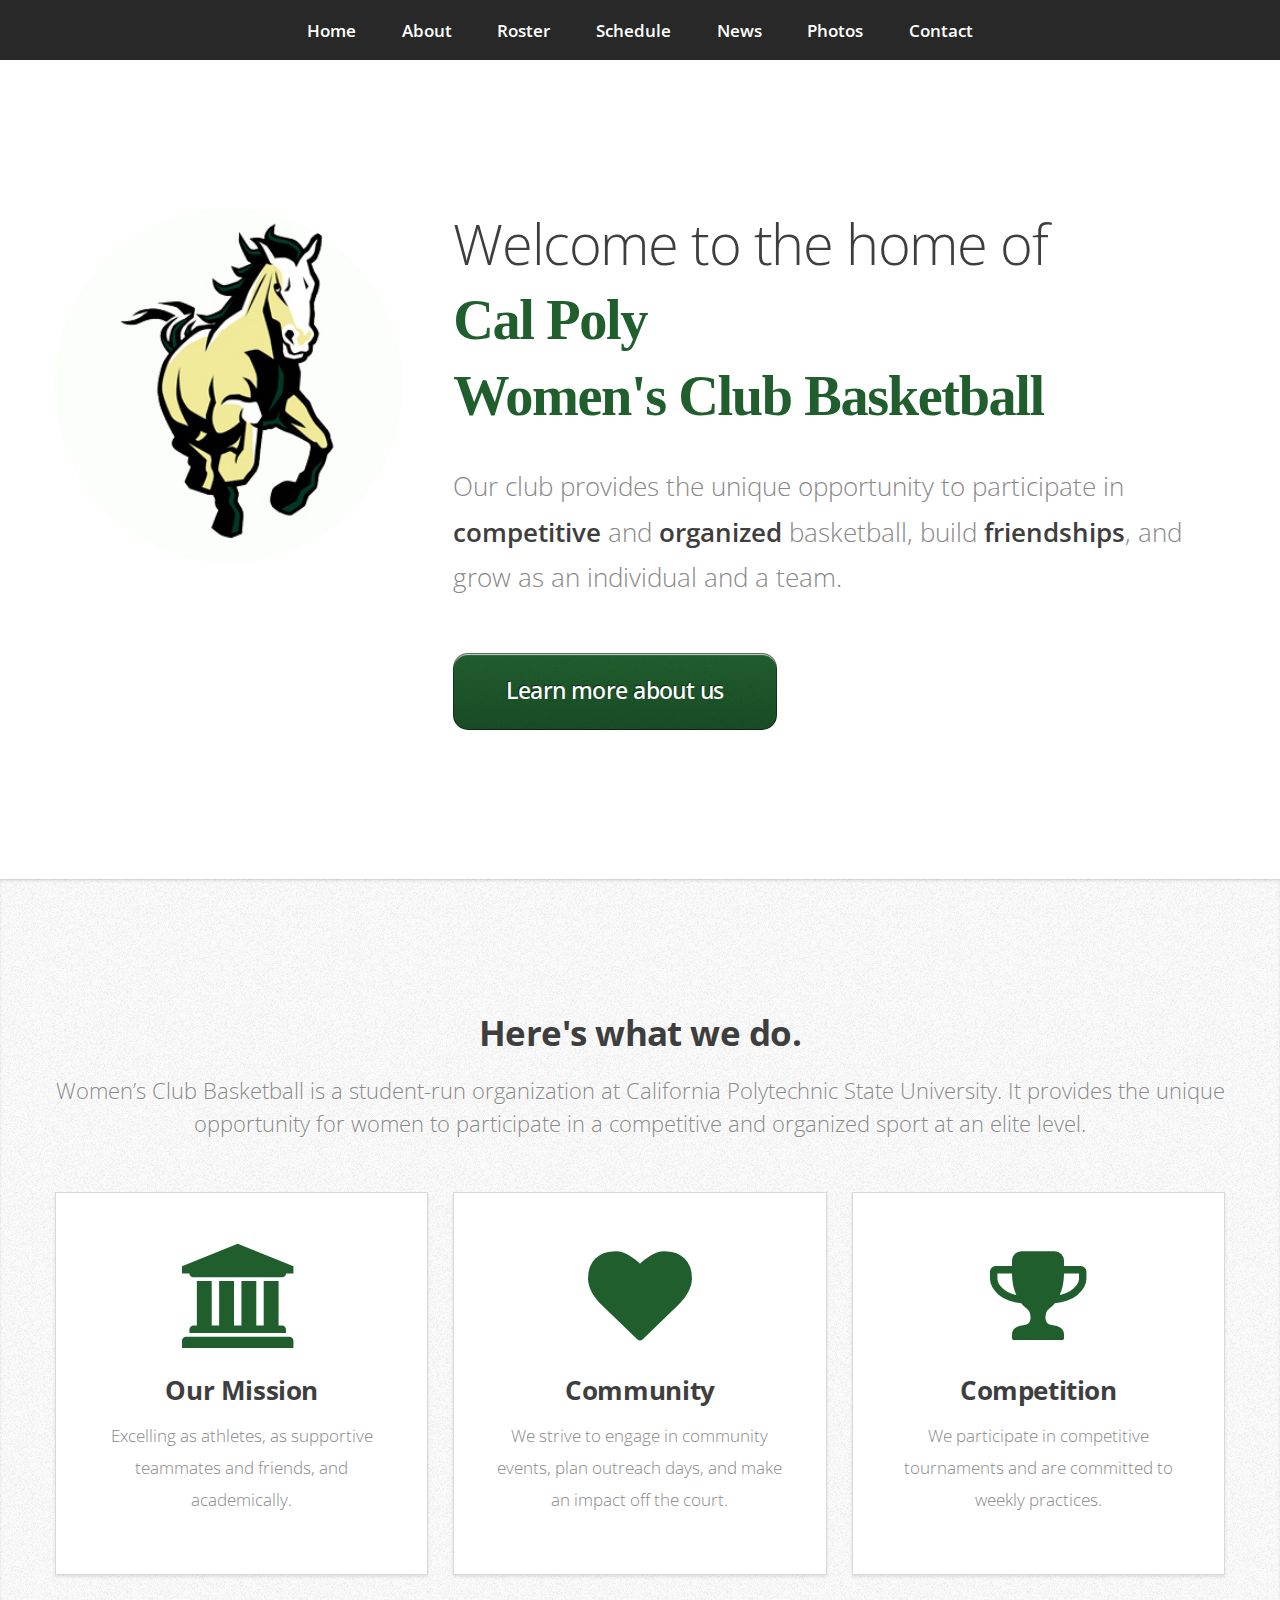
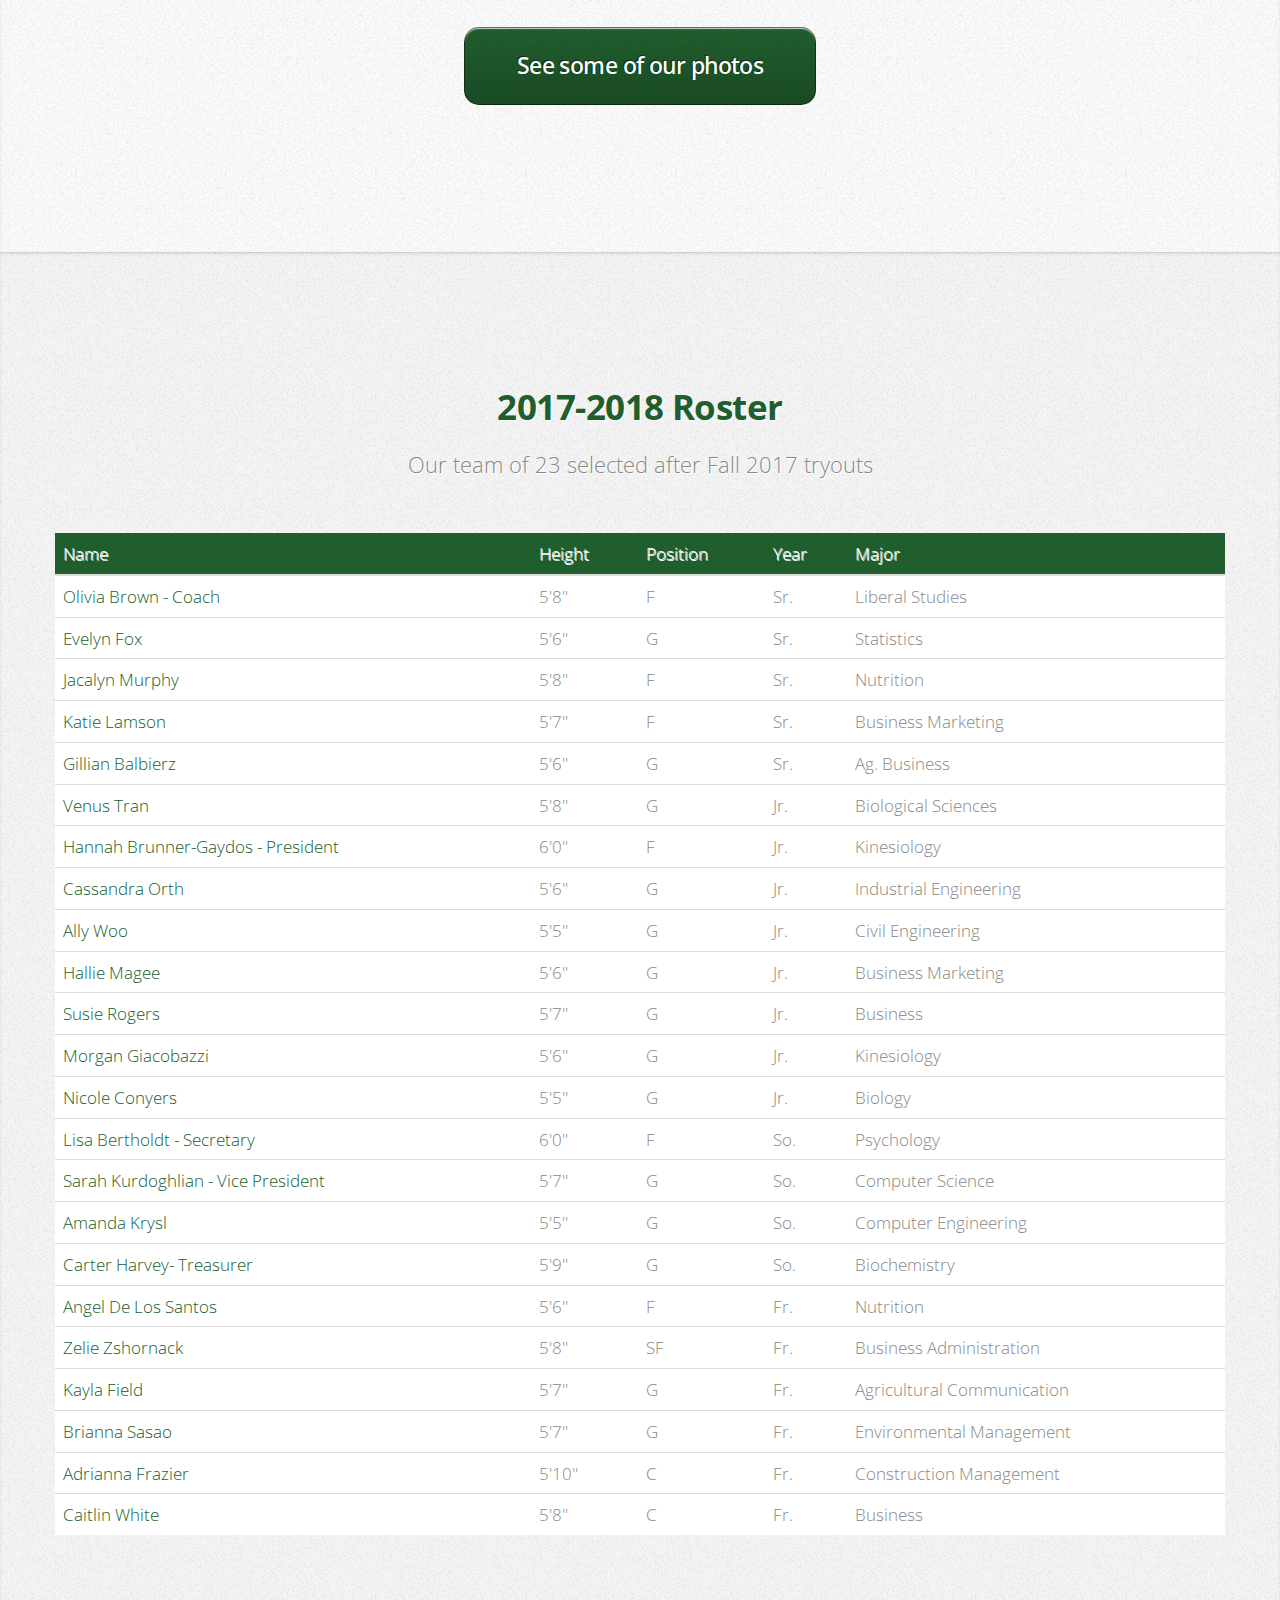
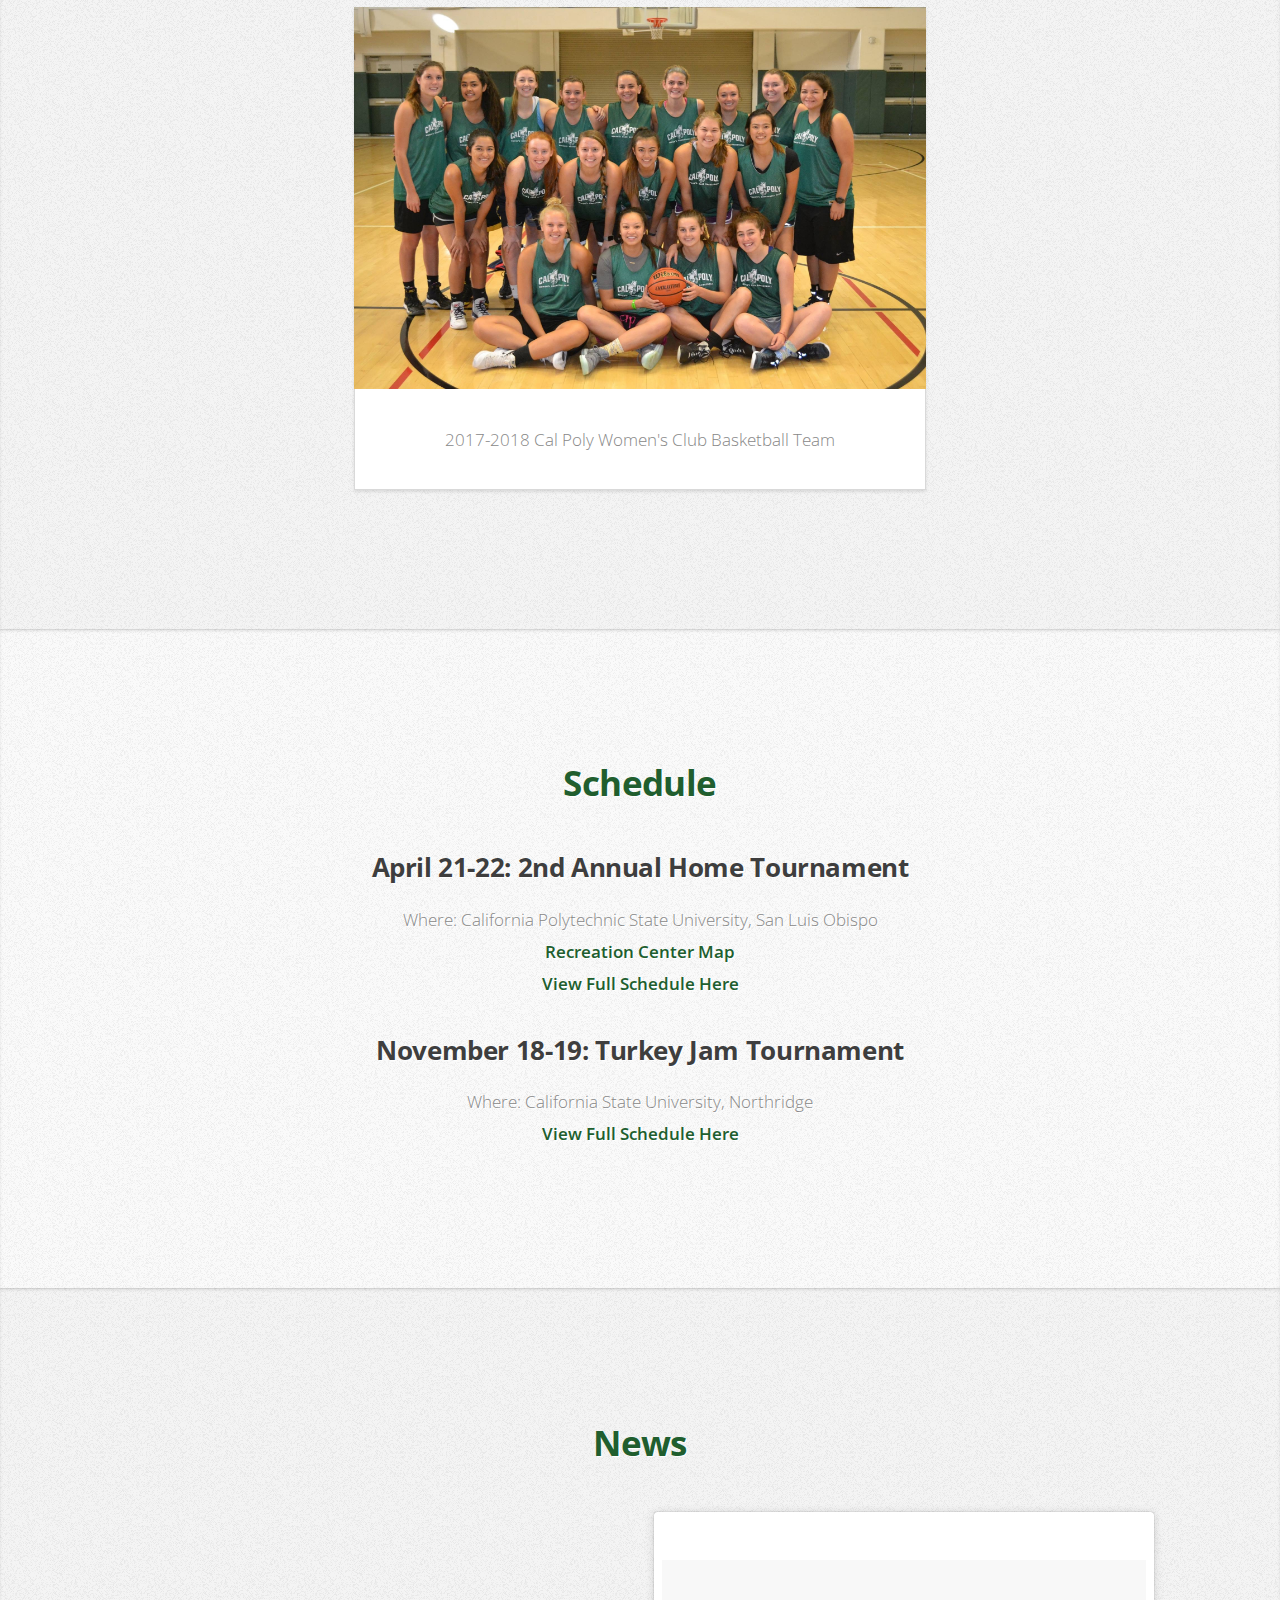
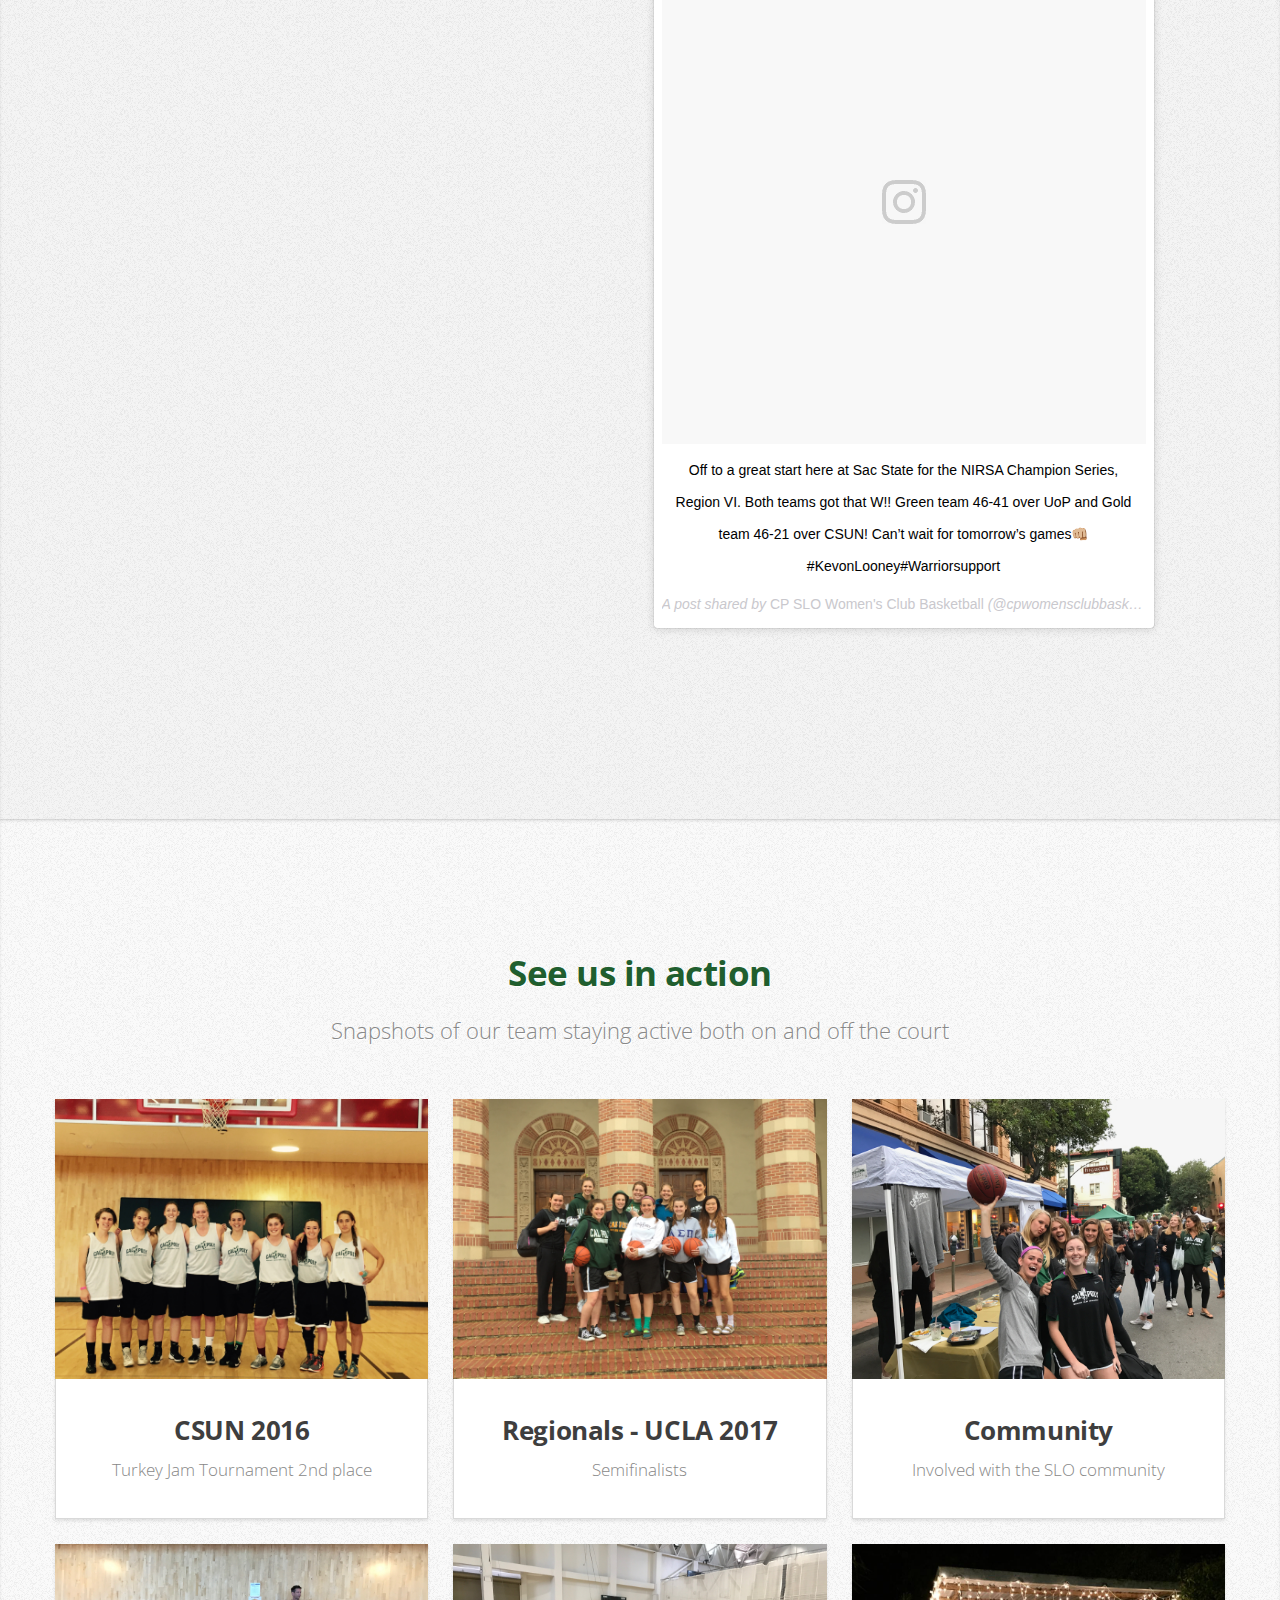
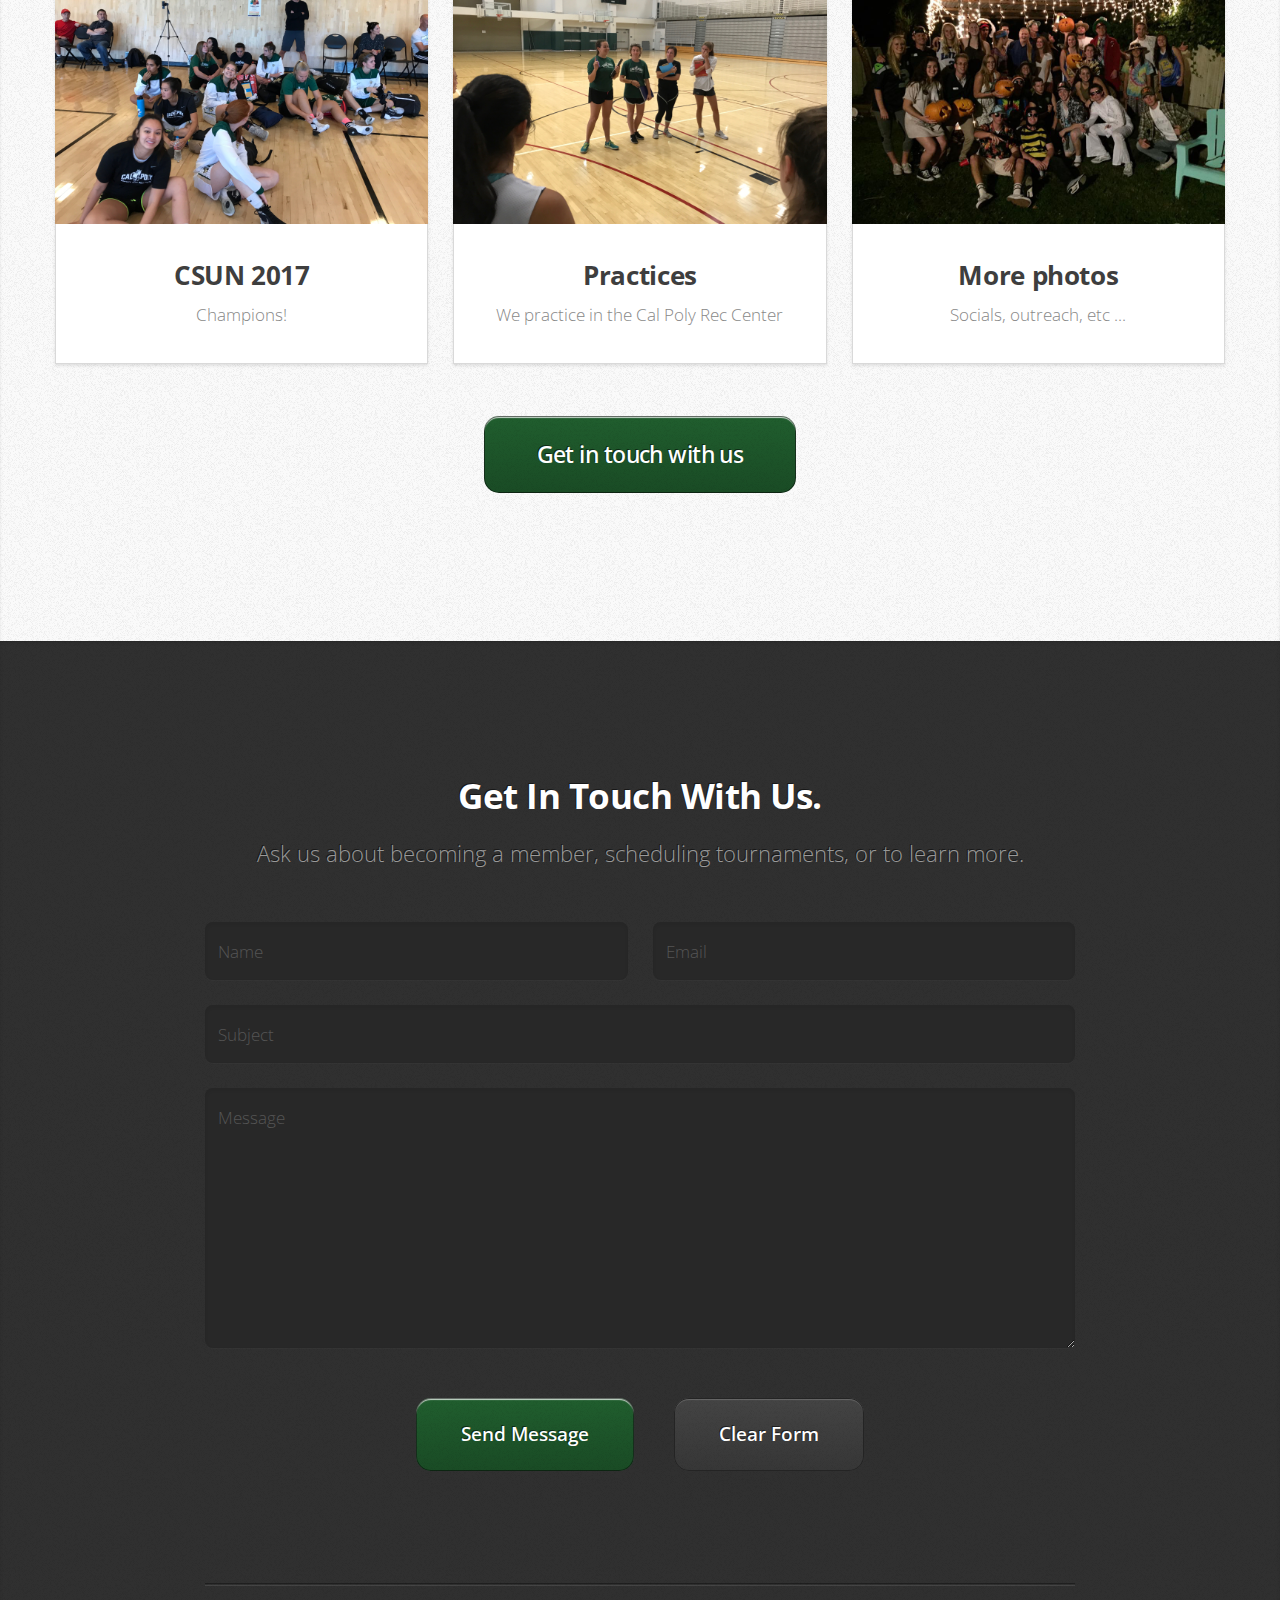
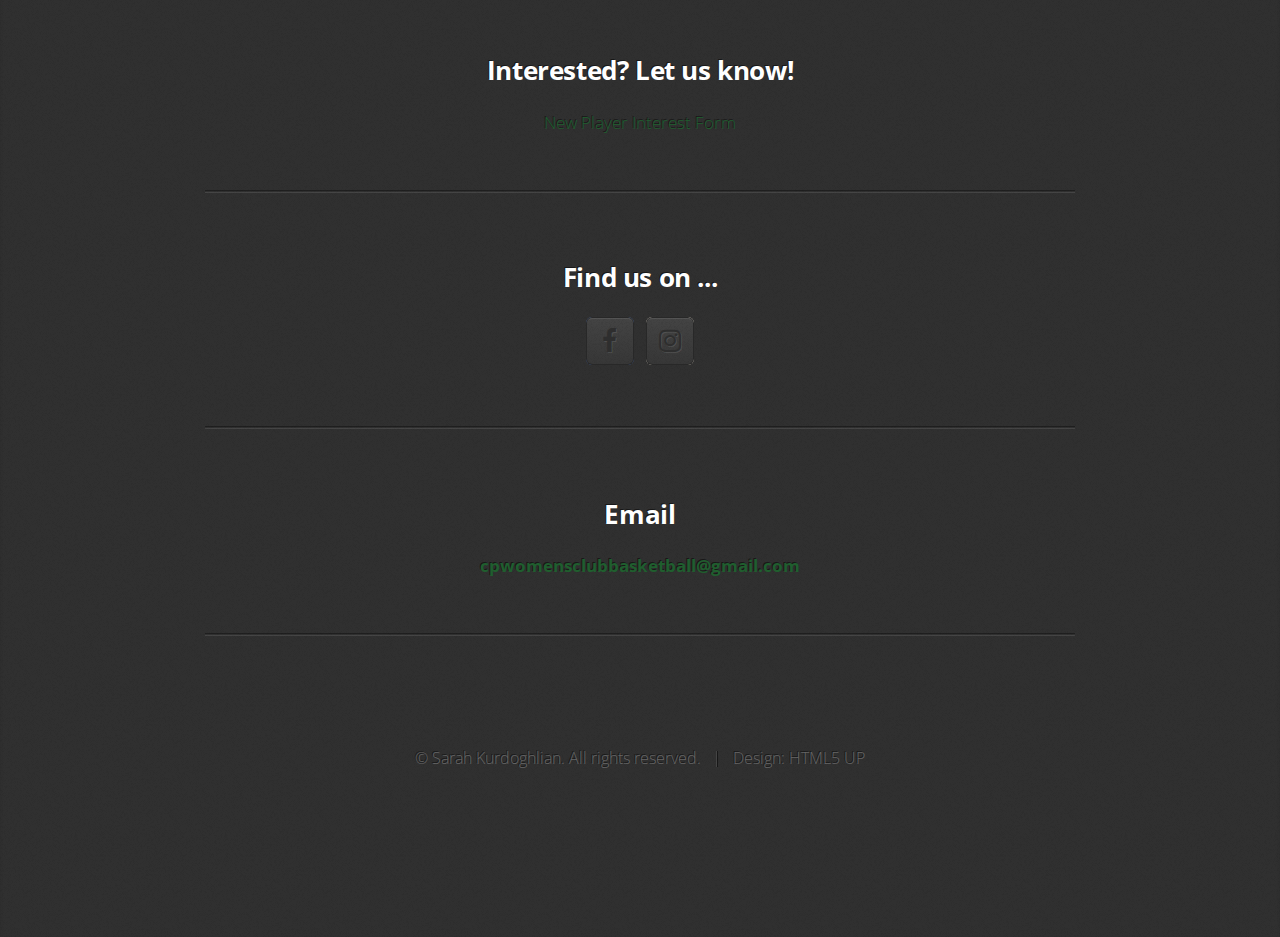
<file: club_bball_website/index.html>
<!DOCTYPE HTML>
<!--
	Miniport by HTML5 UP
	html5up.net | @ajlkn
	Free for personal and commercial use under the CCA 3.0 license (html5up.net/license)
-->
<html>
	<head>
		<title>CP Women's Club Basketball</title>
		<meta charset="utf-8" />
		<meta name="viewport" content="width=device-width, initial-scale=1" />
		<!--[if lte IE 8]><script src="assets/js/ie/html5shiv.js"></script><![endif]-->
		<link href="https://maxcdn.bootstrapcdn.com/bootstrap/3.3.7/css/bootstrap.min.css" rel="stylesheet" integrity="sha384-BVYiiSIFeK1dGmJRAkycuHAHRg32OmUcww7on3RYdg4Va+PmSTsz/K68vbdEjh4u" crossorigin="anonymous">
		<link rel="stylesheet" href="assets/css/main.css" />
		<!--[if lte IE 8]><link rel="stylesheet" href="assets/css/ie8.css" /><![endif]-->
		<!--[if lte IE 9]><link rel="stylesheet" href="assets/css/ie9.css" /><![endif]-->
	</head>
	<body>

		<!-- Nav -->
			<nav id="nav">
				<ul class="container">
					<li><a href="#top">Home</a></li>
					<li><a href="#about">About</a></li>
					<li><a href="#roster">Roster</a></li>
					<li><a href="#schedule">Schedule</a></li>
					<li><a href="#news">News</a></li>
					<li><a href="#photos">Photos</a></li>
					<li><a href="#contact">Contact</a></li>
				</ul>
			</nav>

		<!-- Home -->
			<div class="wrapper style1 first">
				<article class="container" id="top">
					<div class="row">
						<div class="4u 12u(mobile)">
							<span class="image fit"><img src="images/mustang.jpg" alt="" /></span>
						</div>
						<div class="8u 12u(mobile)">
							<header>
								<h1>Welcome to the home of </h1>
								<h1><strong><font face="Palatino" color="#205E2E">Cal Poly</font></strong></h1>
								<h1><strong><font face="Palatino" color="#205E2E">Women's Club Basketball</font></strong></h1>
							</header>
							<p>Our club provides the unique opportunity to participate in <strong>competitive</strong> and <strong>organized</strong> basketball, build <strong>friendships</strong>, and grow as an individual and a team.</p>
							<a href="#about" class="button big scrolly">Learn more about us</a>
						</div>
					</div>
				</article>
			</div>

		<!-- About -->
			<div class="wrapper style2">
				<article id="about">
				<div class="container">
					<header>
						<h2>Here's what we do.</h2>
						<p>Women’s Club Basketball is a student-run organization at California Polytechnic State University. It provides the unique opportunity for women to participate in a competitive and organized sport at an elite level. </p>
					</header>
				</div>
					<div class="container">
						<div class="row">
							<div class="4u 12u(mobile)">
								<section class="box style1">
									<span class="icon featured fa-university"></span>
									<h3>Our Mission</h3>
									<p>Excelling as athletes, as supportive teammates and friends, and academically.</p>
								</section>
							</div>
							<div class="4u 12u(mobile)">
								<section class="box style1">
									<span class="icon featured fa-heart"></span>
									<h3>Community</h3>
									<p>We strive to engage in community events, plan outreach days, and make an impact off the court.</p>
								</section>
							</div>
							<div class="4u 12u(mobile)">
								<section class="box style1">
									<span class="icon featured fa-trophy"></span>
									<h3>Competition</h3>
									<p>We participate in competitive tournaments and are committed to weekly practices.</p>
								</section>
							</div>
						</div>
					</div>
					<footer>
						<p></p>
						<a href="#photos" class="button big scrolly">See some of our photos</a>
					</footer>
				</article>
			</div>

		<!-- Roster -->
			<div class="wrapper style3">
				<article id="roster">
				<header>
						<h2><font color="#205E2E">2017-2018 Roster</font></h2>
						<p>Our team of 23 selected after Fall 2017 tryouts</p>
				</header>
			
				<div class = "container"> 
				<div class="table">
				<table class="table table-hover">
				    <thead>
				      <tr>
				        <th>Name</th>
				        <th>Height</th>
				        <th>Position</th>
				        <th>Year</th>
				        <th>Major</th>
				      </tr>
				    </thead>
				    <tbody>
				      
				      <tr>
				        <td><a href="#">Olivia Brown - Coach</a></td>
				        <td>5'8''</td>
				        <td>F</td>
				        <td>Sr.</td>
				        <td>Liberal Studies</td>
				      </tr>
				      <tr>
				        <td><a href="#">Evelyn Fox</a></td>
				        <td>5'6''</td>
				        <td>G</td>
				        <td>Sr.</td>
				        <td>Statistics</td>
				      </tr>
				      <tr>
				        <td><a href="#">Jacalyn Murphy</a></td>
				        <td>5'8''</td>
				        <td>F</td>
				        <td>Sr.</td>
				        <td>Nutrition</td>
				      </tr>
				      <tr>
				        <td><a href="#">Katie Lamson</a></td>
				        <td>5'7''</td>
				        <td>F</td>
				        <td>Sr.</td>
				        <td>Business Marketing</td>
				      </tr>
				      <tr>
				        <td><a href="#">Gillian Balbierz</a></td>
				        <td>5'6''</td>
				        <td>G</td>
				        <td>Sr.</td>
				        <td>Ag. Business</td>
				      </tr>
				      <tr>
				        <td><a href="#">Venus Tran</a></td>
				        <td>5'8''</td>
				        <td>G</td>
				        <td>Jr.</td>
				        <td>Biological Sciences</td>
				      </tr>
				      <tr>
				        <td><a href="#">Hannah Brunner-Gaydos - President</a></td>
				        <td>6'0''</td>
				        <td>F</td>
				        <td>Jr.</td>
				        <td>Kinesiology</td>
				      </tr>
				      <tr>
				        <td><a href="#">Cassandra Orth</a></td>
				        <td>5'6''</td>
				        <td>G</td>
				        <td>Jr.</td>
				        <td>Industrial Engineering</td>
				      </tr>
				      <tr>
				        <td><a href="#">Ally Woo</a></td>
				        <td>5'5''</td>
				        <td>G</td>
				        <td>Jr.</td>
				        <td>Civil Engineering</td>
				      </tr>
				      <tr>
				        <td><a href="#">Hallie Magee</a></td>
				        <td>5'6''</td>
				        <td>G</td>
				        <td>Jr.</td>
				        <td>Business Marketing</td>
				      </tr>
				      <tr>
				        <td><a href="#">Susie Rogers</a></td>
				        <td>5'7''</td>
				        <td>G</td>
				        <td>Jr.</td>
				        <td>Business</td>
				      </tr>
				      <tr>
				        <td><a href="#">Morgan Giacobazzi</a></td>
				        <td>5'6''</td>
				        <td>G</td>
				        <td>Jr.</td>
				        <td>Kinesiology</td>
				      </tr>
				      <tr>
				        <td><a href="#">Nicole Conyers</a></td>
				        <td>5'5''</td>
				        <td>G</td>
				        <td>Jr.</td>
				        <td>Biology</td>
				      </tr>
				      <tr>
				        <td><a href="#">Lisa Bertholdt - Secretary</a></td>
				        <td>6'0''</td>
				        <td>F</td>
				        <td>So.</td>
				        <td>Psychology</td>
				      </tr>
				      <tr>
				        <td><a href="#">Sarah Kurdoghlian - Vice President</a></td>
				        <td>5'7''</td>
				        <td>G</td>
				        <td>So.</td>
				        <td>Computer Science</td>
				      </tr>
				      <tr>
				        <td><a href="#">Amanda Krysl</a></td>
				        <td>5'5''</td>
				        <td>G</td>
				        <td>So.</td>
				        <td>Computer Engineering</td>
				      </tr>
				      <tr>
				        <td><a href="#">Carter Harvey- Treasurer</a></td>
				        <td>5'9''</td>
				        <td>G</td>
				        <td>So.</td>
				        <td>Biochemistry</td>
				      </tr>
				      <tr>
				        <td><a href="#">Angel De Los Santos</a></td>
				        <td>5'6''</td>
				        <td>F</td>
				        <td>Fr.</td>
				        <td>Nutrition</td>
				      </tr>
				      <tr>
				        <td><a href="#">Zelie Zshornack</a></td>
				        <td>5'8''</td>
				        <td>SF</td>
				        <td>Fr.</td>
				        <td>Business Administration</td>
				      </tr>
				      <tr>
				        <td><a href="#">Kayla Field</a></td>
				        <td>5'7''</td>
				        <td>G</td>
				        <td>Fr.</td>
				        <td>Agricultural Communication</td>
				      </tr>
				      <tr>
				        <td><a href="#">Brianna Sasao</a></td>
				        <td>5'7''</td>
				        <td>G</td>
				        <td>Fr.</td>
				        <td>Environmental Management</td>
				      </tr>
				      <tr>
				        <td><a href="#">Adrianna Frazier</a></td>
				        <td>5'10''</td>
				        <td>C</td>
				        <td>Fr.</td>
				        <td>Construction Management</td>
				      </tr>
				      <tr>
				        <td><a href="#">Caitlin White</a></td>
				        <td>5'8''</td>
				        <td>C</td>
				        <td>Fr.</td>
				        <td>Business</td>
				      </tr>

				      
			
				     </tbody>
    			</table>
    			</div>
    			</div>
    			</article>

    			<!-- Team Picture under Roster -->
    			<div class="container">
    				<div class="row">
	    				<div class="3u 12u(mobile)"></div>		
	    						
	    				<div class="6u 12u(mobile)">		
		    				<article class="box style2">
		    					<a class="image featured"><img src="images/teampic2017.JPG" alt="" /></a>
		    					<p>2017-2018 Cal Poly Women's Club Basketball Team</p>
		    				</article>
	    				</div>

	    				<div class="3u 12u(mobile)"></div>		
    				
    				</div>
    			</div>

			</div>

			<!-- Schedule -->
			<div class="wrapper style2">
				<article id="schedule">
				<header>
					<h2><font color="#205E2E">Schedule</font></h2>
				</header>
					<h3>April 21-22: 2nd Annual Home Tournament</h3>
					<ul>
						<li>Where: California Polytechnic State University, San Luis Obispo</li>
						<li><a href="https://maps.calpoly.edu/place/bldg-043-0/@35.2981011,-120.6602507,16.6z" target="_blank">
						<strong><font color="#205E2E">Recreation Center Map</font></strong></a></li>
						<li><a href=# target="_blank"><strong><font color="#205E2E">View Full Schedule Here</font></strong></a></li>
					</ul>

					<h3>November 18-19: Turkey Jam Tournament</h3>
					<ul>
						<li>Where: California State University, Northridge</li>
						<li><a href="https://docs.google.com/document/d/1kj0aGpdOYl2jcWtV6PC2XVFXKrffl13ZzTQDFGfkGQY/edit?usp=sharing" target="_blank"><strong><font color="#205E2E">View Full Schedule Here</font></strong></a></li>
					</ul>

				</article>
			</div>

			<!-- News -->
			<div class="wrapper style3">
			<article id="news">
				<header>
					<h2><font color="#205E2E">News</font></h2>
				</header>
					<div class="container">
					<div class="row">
					<div class="6u 12u(mobile)">
						<iframe src="https://www.facebook.com/plugins/post.php?href=https%3A%2F%2Fwww.facebook.com%2Fcpwomensclubbasketball%2Fposts%2F1922292181118809&width=500" width="500" height="760" style="border:none;overflow:hidden" scrolling="yes" frameborder="0" allowTransparency="true"></iframe>
					</div>
					<div class="6u 12u(mobile)">
						<blockquote class="instagram-media" data-instgrm-captioned data-instgrm-permalink="https://www.instagram.com/p/BfkfsIzhEP7/" data-instgrm-version="8" style=" background:#FFF; border:0; border-radius:3px; box-shadow:0 0 1px 0 rgba(0,0,0,0.5),0 1px 10px 0 rgba(0,0,0,0.15); margin: 1px; max-width:500px; max-height:740; padding:0; width:99.375%; width:-webkit-calc(100% - 2px); width:calc(100% - 2px);"><div style="padding:8px;"> <div style=" background:#F8F8F8; line-height:0; margin-top:40px; padding:50.0% 0; text-align:center; width:100%;"> <div style=" background:url([data-uri]); display:block; height:44px; margin:0 auto -44px; position:relative; top:-22px; width:44px;"></div></div> <p style=" margin:8px 0 0 0; padding:0 4px;"> <a href="https://www.instagram.com/p/BfkfsIzhEP7/" style=" color:#000; font-family:Arial,sans-serif; font-size:14px; font-style:normal; font-weight:normal; line-height:17px; text-decoration:none; word-wrap:break-word;" target="_blank">Off to a great start here at Sac State for the NIRSA Champion Series, Region VI. Both teams got that W!! Green team 46-41 over UoP and Gold team 46-21 over CSUN! Can’t wait for tomorrow’s games👊🏼 #KevonLooney#Warriorsupport</a></p> <p style=" color:#c9c8cd; font-family:Arial,sans-serif; font-size:14px; line-height:17px; margin-bottom:0; margin-top:8px; overflow:hidden; padding:8px 0 7px; text-align:center; text-overflow:ellipsis; white-space:nowrap;">A post shared by <a href="https://www.instagram.com/cpwomensclubbasketball/" style=" color:#c9c8cd; font-family:Arial,sans-serif; font-size:14px; font-style:normal; font-weight:normal; line-height:17px;" target="_blank"> CP SLO Women&#39;s Club Basketball</a> (@cpwomensclubbasketball) on <time style=" font-family:Arial,sans-serif; font-size:14px; line-height:17px;" datetime="2018-02-24T06:59:02+00:00">Feb 23, 2018 at 10:59pm PST</time></p></div></blockquote> <script async defer src="//www.instagram.com/embed.js"></script>
					</div>
					</div>
					</div>

				</article>
			</div>

			<!--Photos-->
    			<div class="wrapper style2">
    			<article id="photos">
					<header>
						<h2><font color="#205E2E">See us in action</font></h2>
						<p>Snapshots of our team staying active both on and off the court</p>
					</header>
					<div class="container">
						<div class="row">
							<div class="4u 12u(mobile)">
								<article class="box style2">
									<a href="csunphotos.html" class="image featured"><img src="images/csun3.jpg" alt="" /></a>
									<h3><a href="csunphotos.html">CSUN 2016</a></h3>
									<p>Turkey Jam Tournament 2nd place</p>
								</article>
							</div>
							<div class="4u 12u(mobile)">
								<article class="box style2">
									<a href="uclaphotos.html" class="image featured"><img src="images/ucla1.jpg" alt="" /></a>
									<h3><a href="uclaphotos.html">Regionals - UCLA 2017</a></h3>
									<p>Semifinalists</p>
								</article>
							</div>
							<div class="4u 12u(mobile)">
								<article class="box style2">
									<a href="communityphotos.html" class="image featured"><img src="images/farmers4.jpg" alt="" /></a>
									<h3><a href="communityphotos.html">Community</a></h3>
									<p>Involved with the SLO community</p>
								</article>
							</div>
			
						</div>
						<div class="row">
							<div class="4u 12u(mobile)">
								<article class="box style2">
									<a href="csun2017.html" class="image featured"><img src="images/2017csun11.jpg" alt="" /></a>
									<h3><a href="csun2017.html">CSUN 2017</a></h3>
									<p>Champions!</p>
								</article>
							</div>

							<div class="4u 12u(mobile)">
								<article class="box style2">
									<a href="practicephotos.html" class="image featured"><img src="images/other3.jpg" alt="" /></a>
									<h3><a href="practicephotos.html">Practices</a></h3>
									<p>We practice in the Cal Poly Rec Center</p>
								</article>
							</div>
							
							<div class="4u 12u(mobile)">
								<article class="box style2">
									<a href="morephotos.html" class="image featured"><img src="images/halloween2016.JPG" alt="" /></a>
									<h3><a href="morephotos.html">More photos</a></h3>
									<p>Socials, outreach, etc ...</p>
								</article>
							</div>
						</div>
					</div>
					<footer>
						<p></p>
						<a href="#contact" class="button big scrolly">Get in touch with us</a>
					</footer>
				</article>
				</div>
					
				

		<!-- Contact -->
			<div class="wrapper style4">
				<article id="contact" class="container 75%">
					<header>
						<h2>Get In Touch With Us.</h2>
						<p>Ask us about becoming a member, scheduling tournaments, or to learn more.</p>
					</header>
					<div>
						<div class="row">
							<div class="12u">
								<form method="POST" action="https://formspree.io/sarahkurd.98@gmail.com">
									<div>
										<div class="row">
											<div class="6u 12u(mobile)">
												<input type="text" name="name" id="name" placeholder="Name" />
											</div>
											<div class="6u 12u(mobile)">
												<input type="text" name="email" id="email" placeholder="Email" />
											</div>
										</div>
										<div class="row">
											<div class="12u">
												<input type="text" name="subject" id="subject" placeholder="Subject" />
											</div>
										</div>
										<div class="row">
											<div class="12u">
												<textarea name="message" id="message" placeholder="Message"></textarea>
											</div>
										</div>
										<div class="row 200%">
											<div class="12u">
												<ul class="actions">
													<li><input type="submit" name="submit" value="Send Message" /></li>
													<li><input type="reset" value="Clear Form" class="alt" /></li>
												</ul>
											</div>
										</div>
									</div>
								</form>
							</div>
						</div>


						<div class="row">
							<div class="12u">
								<hr />
								<h3>Interested? Let us know!</h3>
								<a href="https://docs.google.com/forms/d/e/1FAIpQLSfvR5ZRadhazzWMQxcrJuMcksLQM_eAFu0DX_LVquZTBbOCEQ/viewform?usp=sf_link" target="_blank">New Player Interest Form</a>


								<hr />
								<h3>Find us on ...</h3>
								<ul class="social">
									
									<li><a href="https://www.facebook.com/cpwomensclubbasketball/" class="icon fa-facebook"><span class="label">Facebook</span></a></li>
									<li><a href="https://www.instagram.com/cpwomensclubbasketball/?hl=en" class="icon fa-instagram"><span class="label">Instagram</span></a></li>
							
								</ul>
								<hr />
								<h3>Email</h3>
								<h4><font color="#205E2E">cpwomensclubbasketball@gmail.com</font></h4>
								<hr />
							</div>
						</div>
					</div>
					<footer>
						<ul id="copyright">
							<li>&copy; Sarah Kurdoghlian. All rights reserved.</li><li>Design: <a href="http://html5up.net">HTML5 UP</a></li>
						</ul>
					</footer>
				</article>
			</div>

		<!-- Scripts -->
			<script src="assets/js/jquery.min.js"></script>
			<script src="assets/js/jquery.scrolly.min.js"></script>
			<script src="assets/js/skel.min.js"></script>
			<script src="assets/js/skel-viewport.min.js"></script>
			<script src="assets/js/util.js"></script>
			<!--[if lte IE 8]><script src="assets/js/ie/respond.min.js"></script><![endif]-->
			<script src="assets/js/main.js"></script>

	</body>
</html>
</file>
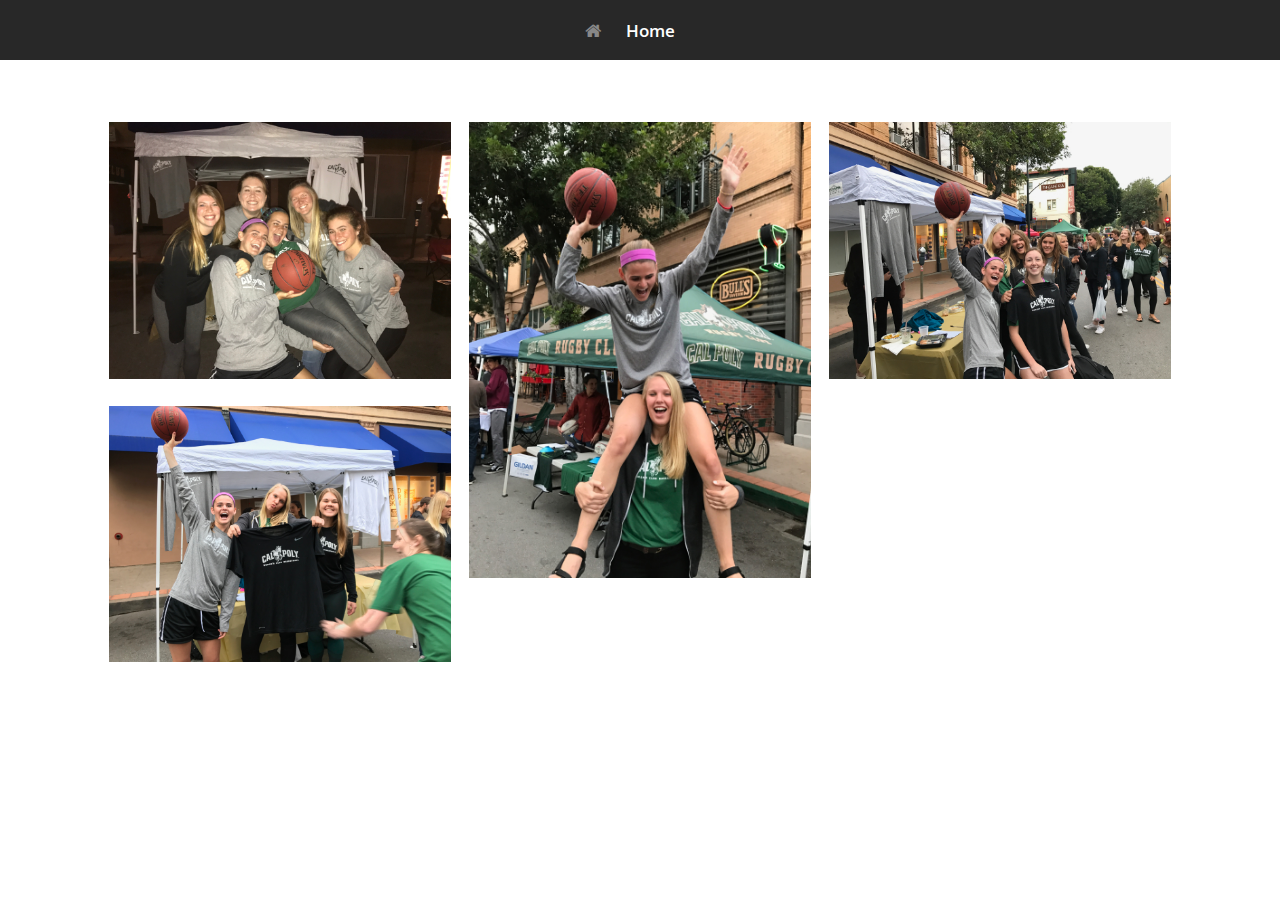
<file: club_bball_website/communityphotos.html>
<!DOCTYPE HTML>
<!--
	Miniport by HTML5 UP
	html5up.net | @ajlkn
	Free for personal and commercial use under the CCA 3.0 license (html5up.net/license)
-->
<html>
	<head>
		<title>Miniport by HTML5 UP</title>
		<meta charset="utf-8" />
		<meta name="viewport" content="width=device-width, initial-scale=1" />
		<!--[if lte IE 8]><script src="assets/js/ie/html5shiv.js"></script><![endif]-->
		<link href="https://maxcdn.bootstrapcdn.com/bootstrap/3.3.7/css/bootstrap.min.css" rel="stylesheet" integrity="sha384-BVYiiSIFeK1dGmJRAkycuHAHRg32OmUcww7on3RYdg4Va+PmSTsz/K68vbdEjh4u" crossorigin="anonymous">
		<link rel="stylesheet" href="https://www.w3schools.com/w3css/4/w3.css">
		<link rel="stylesheet" href="assets/css/main.css" />
		<!--[if lte IE 8]><link rel="stylesheet" href="assets/css/ie8.css" /><![endif]-->
		<!--[if lte IE 9]><link rel="stylesheet" href="assets/css/ie9.css" /><![endif]-->
	</head>
	<body>

		<!-- Nav -->
			<nav id="nav">
				<ul class="container">
					<i class="fa fa-home" aria-hidden="true"></i>
					<li><a href="index.html">Home</a></li>	
				</ul>
			</nav>

			<div class="photos-container">
			<div class="w3-row" id="myGrid">
			    <div class="w3-third" >
				      <img class="img-padding" src="images/farmers1.jpg" style="width:100%">
				      <img class="img-padding" src="images/farmers2.jpg" style="width:100%">
				    </div>

				    <div class="w3-third">
				      <img class="img-padding" src="images/farmers3.jpg" style="width:100%">
				      
				    </div>

				    <div class="w3-third">
				      <img class="img-padding" src="images/farmers4.jpg" style="width:100%">
				      
				    </div>
			</div>
			</div>



			<!-- Scripts -->
			<script src="assets/js/jquery.min.js"></script>
			<script src="assets/js/jquery.scrolly.min.js"></script>
			<script src="assets/js/skel.min.js"></script>
			<script src="assets/js/skel-viewport.min.js"></script>
			<script src="assets/js/util.js"></script>
			<!--[if lte IE 8]><script src="assets/js/ie/respond.min.js"></script><![endif]-->
			<script src="assets/js/main.js"></script>

	</body>
</html>
</file>
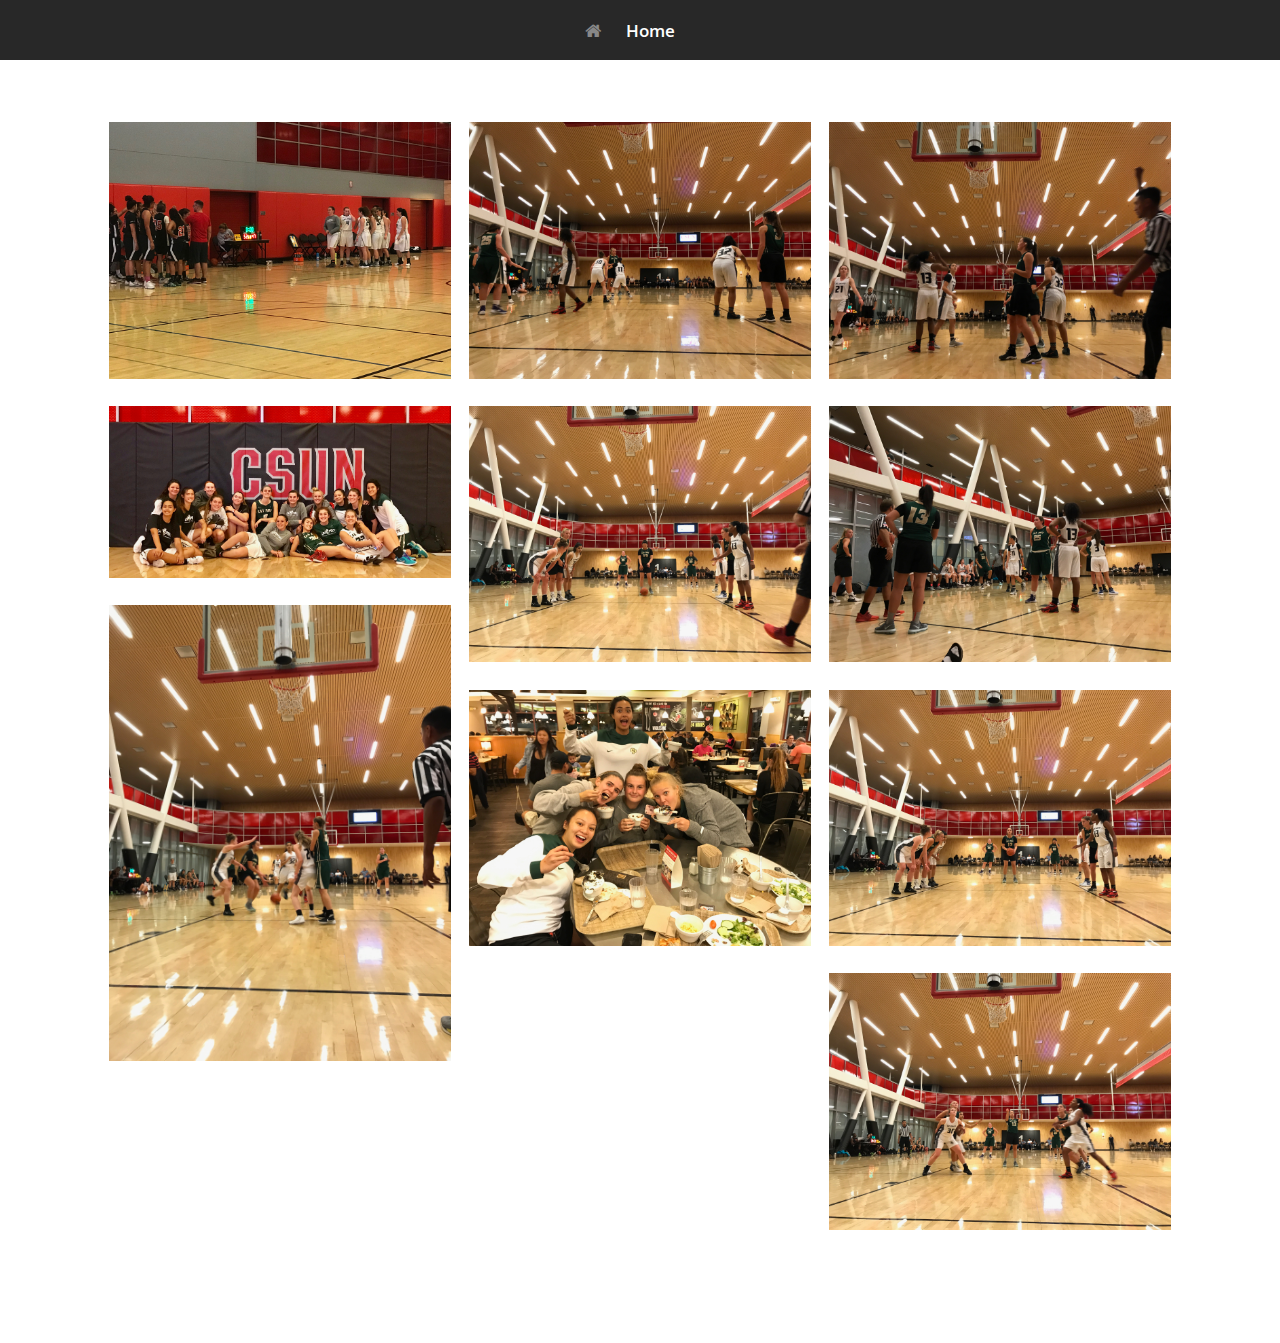
<file: club_bball_website/csun2017.html>
<!DOCTYPE HTML>
<!--
	Miniport by HTML5 UP
	html5up.net | @ajlkn
	Free for personal and commercial use under the CCA 3.0 license (html5up.net/license)
-->
<html>
	<head>
		<title>Miniport by HTML5 UP</title>
		<meta charset="utf-8" />
		<meta name="viewport" content="width=device-width, initial-scale=1" />
		<!--[if lte IE 8]><script src="assets/js/ie/html5shiv.js"></script><![endif]-->
		<link href="https://maxcdn.bootstrapcdn.com/bootstrap/3.3.7/css/bootstrap.min.css" rel="stylesheet" integrity="sha384-BVYiiSIFeK1dGmJRAkycuHAHRg32OmUcww7on3RYdg4Va+PmSTsz/K68vbdEjh4u" crossorigin="anonymous">
		<link rel="stylesheet" href="https://www.w3schools.com/w3css/4/w3.css">
		<link rel="stylesheet" href="assets/css/main.css" />
		<!--[if lte IE 8]><link rel="stylesheet" href="assets/css/ie8.css" /><![endif]-->
		<!--[if lte IE 9]><link rel="stylesheet" href="assets/css/ie9.css" /><![endif]-->
	</head>
	<body>

		<!-- Nav -->
			<nav id="nav">
				<ul class="container">
					<i class="fa fa-home" aria-hidden="true"></i>
					<li><a href="index.html">Home</a></li>	
				</ul>
			</nav>


			<div class="photos-container">
			<div class="w3-row" id="myGrid">
			    <div class="w3-third" >
			      <img class="img-padding" src="images/2017csun1.jpg" style="width:100%">
			      <img class="img-padding" src="images/2017csun10.JPG" style="width:100%">
			      <img class="img-padding" src="images/2017csun2.jpg" style="width:100%">
			      
			    </div>

			    <div class="w3-third">
			      <img class="img-padding" src="images/2017csun3.jpg" style="width:100%">
			      <img class="img-padding" src="images/2017csun6.jpg" style="width:100%">
			      <img class="img-padding" src="images/2017csun9.jpg" style="width:100%">
			    </div>

			     <div class="w3-third">
			      <img class="img-padding" src="images/2017csun4.jpg" style="width:100%">
			      <img class="img-padding" src="images/2017csun5.jpg" style="width:100%">
			      <img class="img-padding" src="images/2017csun7.jpg" style="width:100%">
			      <img class="img-padding" src="images/2017csun8.jpg" style="width:100%">
			     </div>
		    </div>
		</div>



			<!-- Scripts -->
			<script src="assets/js/jquery.min.js"></script>
			<script src="assets/js/jquery.scrolly.min.js"></script>
			<script src="assets/js/skel.min.js"></script>
			<script src="assets/js/skel-viewport.min.js"></script>
			<script src="assets/js/util.js"></script>
			<!--[if lte IE 8]><script src="assets/js/ie/respond.min.js"></script><![endif]-->
			<script src="assets/js/main.js"></script>

	</body>
</html>
</file>
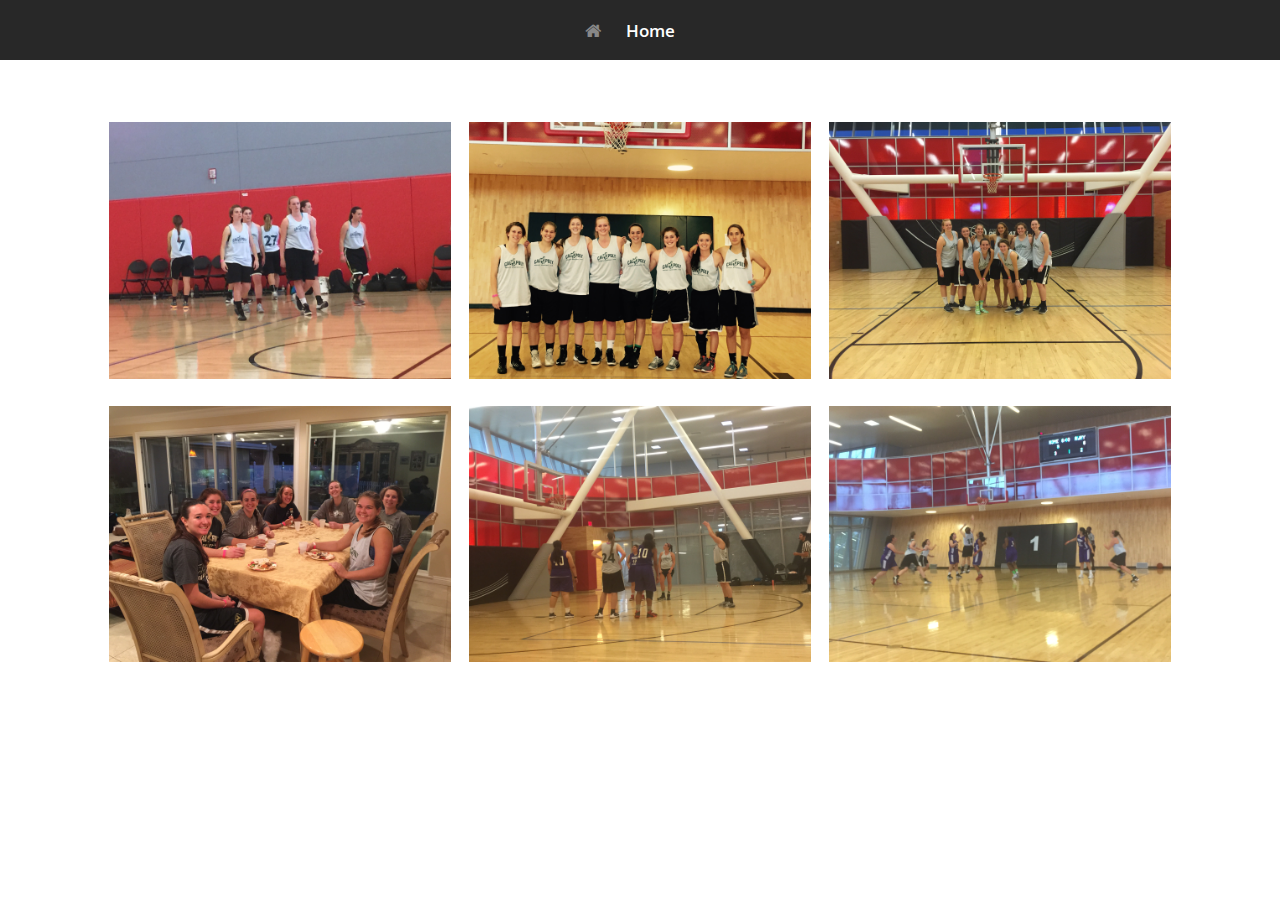
<file: club_bball_website/csunphotos.html>
<!DOCTYPE HTML>
<!--
	Miniport by HTML5 UP
	html5up.net | @ajlkn
	Free for personal and commercial use under the CCA 3.0 license (html5up.net/license)
-->
<html>
	<head>
		<title>Miniport by HTML5 UP</title>
		<meta charset="utf-8" />
		<meta name="viewport" content="width=device-width, initial-scale=1" />
		<!--[if lte IE 8]><script src="assets/js/ie/html5shiv.js"></script><![endif]-->
		<link href="https://maxcdn.bootstrapcdn.com/bootstrap/3.3.7/css/bootstrap.min.css" rel="stylesheet" integrity="sha384-BVYiiSIFeK1dGmJRAkycuHAHRg32OmUcww7on3RYdg4Va+PmSTsz/K68vbdEjh4u" crossorigin="anonymous">
		<link rel="stylesheet" href="https://www.w3schools.com/w3css/4/w3.css">
		<link rel="stylesheet" href="assets/css/main.css" />
		<!--[if lte IE 8]><link rel="stylesheet" href="assets/css/ie8.css" /><![endif]-->
		<!--[if lte IE 9]><link rel="stylesheet" href="assets/css/ie9.css" /><![endif]-->
	</head>
	<body>

		<!-- Nav -->
			<nav id="nav">
				<ul class="container">
					<i class="fa fa-home" aria-hidden="true"></i>
					<li><a href="index.html">Home</a></li>	
				</ul>
			</nav>

		<!-- Photos layout -->
	<!-- <div class="photos-container">
		<div class="row">
		  <div class="col-md-4">
		    <div class="img-responsive">
		      <a href="images/csun1.jpg">
		        <img src="images/csun1.jpg" style="width:100%">
		        <div class="caption">
		          <p>Lorem ipsum...</p>
		        </div>
		      </a>
		    </div>
		  </div>
		  <div class="col-md-4">
		    <div class="thumbnail">
		      <a href="images/csun2.jpg">
		        <img src="images/csun2.jpg" alt="Nature" style="width:100%">
		        <div class="caption">
		          <p>Lorem ipsum...</p>
		        </div>
		      </a>
		    </div>
		  </div>
		  <div class="col-md-4">
		    <div class="thumbnail">
		      <a href="images/csun3.jpg">
		        <img src="images/csun3.jpg" alt="Fjords" style="width:100%">
		        <div class="caption">
		          <p>Lorem ipsum...</p>
		        </div>
		      </a>
		    </div>
		  </div>
		</div>
	</div> -->

		<div class="photos-container">
			<div class="w3-row" id="myGrid">
			    <div class="w3-third" >
			      <img class="img-padding" src="images/csun1.jpg" style="width:100%">
			      <img class="img-padding" src="images/csun2.jpg" style="width:100%">
			      
			    </div>

			    <div class="w3-third">
			      <img class="img-padding" src="images/csun3.jpg" style="width:100%">
			      <img class="img-padding" src="images/csun6.jpg" style="width:100%">
			    </div>

			     <div class="w3-third">
			      <img class="img-padding" src="images/csun4.jpg" style="width:100%">
			      <img class="img-padding" src="images/csun5.jpg" style="width:100%">
			     </div>
		    </div>
		</div>



			<!-- Scripts -->
			<script src="assets/js/jquery.min.js"></script>
			<script src="assets/js/jquery.scrolly.min.js"></script>
			<script src="assets/js/skel.min.js"></script>
			<script src="assets/js/skel-viewport.min.js"></script>
			<script src="assets/js/util.js"></script>
			<!--[if lte IE 8]><script src="assets/js/ie/respond.min.js"></script><![endif]-->
			<script src="assets/js/main.js"></script>

	</body>
</html>
</file>
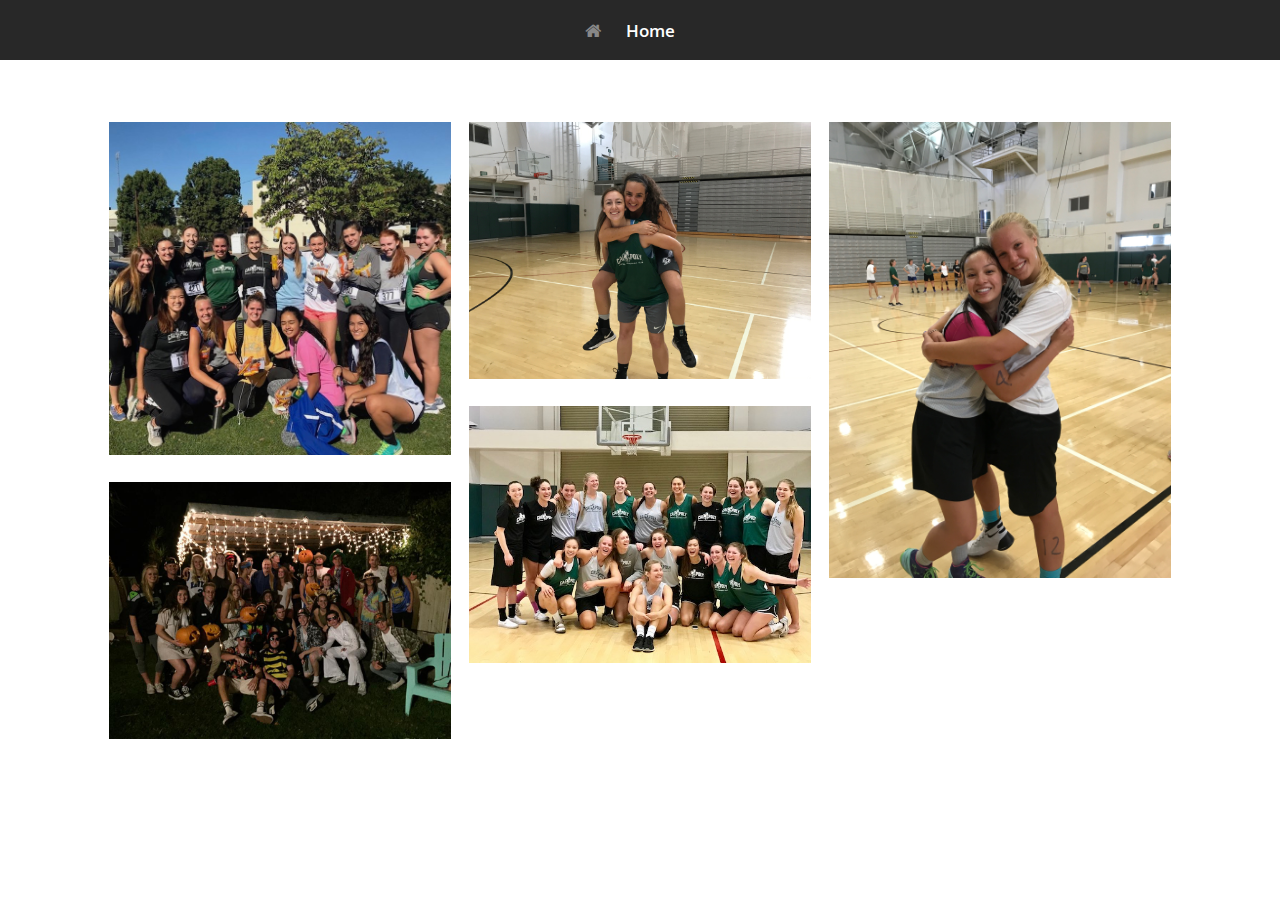
<file: club_bball_website/morephotos.html>
<!DOCTYPE HTML>
<!--
	Miniport by HTML5 UP
	html5up.net | @ajlkn
	Free for personal and commercial use under the CCA 3.0 license (html5up.net/license)
-->
<html>
	<head>
		<title>Miniport by HTML5 UP</title>
		<meta charset="utf-8" />
		<meta name="viewport" content="width=device-width, initial-scale=1" />
		<!--[if lte IE 8]><script src="assets/js/ie/html5shiv.js"></script><![endif]-->
		<link href="https://maxcdn.bootstrapcdn.com/bootstrap/3.3.7/css/bootstrap.min.css" rel="stylesheet" integrity="sha384-BVYiiSIFeK1dGmJRAkycuHAHRg32OmUcww7on3RYdg4Va+PmSTsz/K68vbdEjh4u" crossorigin="anonymous">
		<link rel="stylesheet" href="https://www.w3schools.com/w3css/4/w3.css">
		<link rel="stylesheet" href="assets/css/main.css" />
		<!--[if lte IE 8]><link rel="stylesheet" href="assets/css/ie8.css" /><![endif]-->
		<!--[if lte IE 9]><link rel="stylesheet" href="assets/css/ie9.css" /><![endif]-->
	</head>
	<body>

		<!-- Nav -->
			<nav id="nav">
				<ul class="container">
					<i class="fa fa-home" aria-hidden="true"></i>
					<li><a href="index.html">Home</a></li>	
				</ul>
			</nav>

			<div class="photos-container">
			<div class="w3-row" id="myGrid">
			    <div class="w3-third" >
				      <img class="img-padding" src="images/other4.jpg" style="width:100%">
				      <img class="img-padding" src="images/halloween2016.JPG" style="width:100%">
				    </div>

				    <div class="w3-third">
				      <img class="img-padding" src="images/other5.jpg" style="width:100%">
				      <img class="img-padding" src="images/teampic2016.jpg" style="width:100%">
				    </div>

				    <div class="w3-third">
				      <img class="img-padding" src="images/other2.jpg" style="width:100%">
				      
				    </div>
			</div>
			</div>



			<!-- Scripts -->
			<script src="assets/js/jquery.min.js"></script>
			<script src="assets/js/jquery.scrolly.min.js"></script>
			<script src="assets/js/skel.min.js"></script>
			<script src="assets/js/skel-viewport.min.js"></script>
			<script src="assets/js/util.js"></script>
			<!--[if lte IE 8]><script src="assets/js/ie/respond.min.js"></script><![endif]-->
			<script src="assets/js/main.js"></script>

	</body>
</html>
</file>
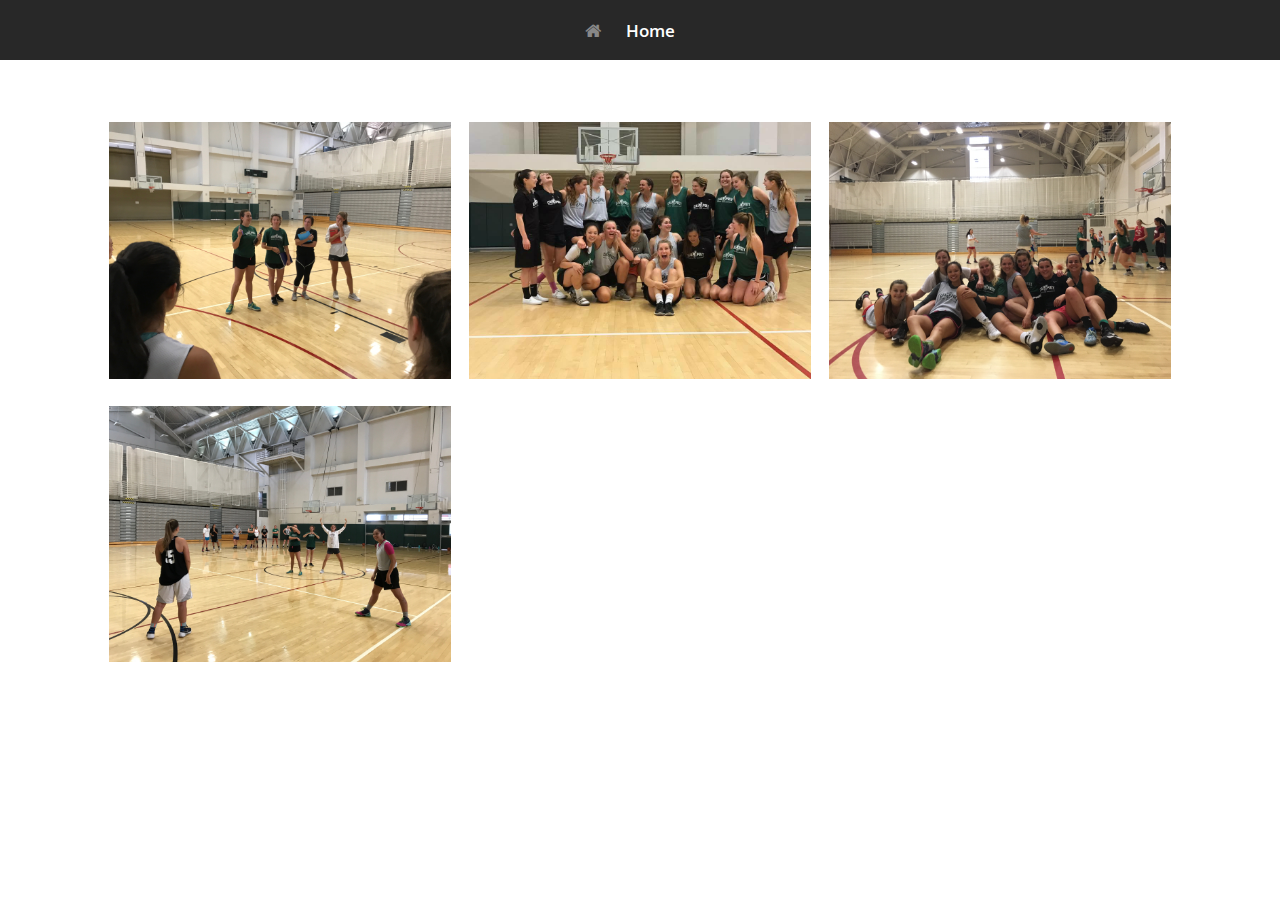
<file: club_bball_website/practicephotos.html>
<!DOCTYPE HTML>
<!--
	Miniport by HTML5 UP
	html5up.net | @ajlkn
	Free for personal and commercial use under the CCA 3.0 license (html5up.net/license)
-->
<html>
	<head>
		<title>Miniport by HTML5 UP</title>
		<meta charset="utf-8" />
		<meta name="viewport" content="width=device-width, initial-scale=1" />
		<!--[if lte IE 8]><script src="assets/js/ie/html5shiv.js"></script><![endif]-->
		<link href="https://maxcdn.bootstrapcdn.com/bootstrap/3.3.7/css/bootstrap.min.css" rel="stylesheet" integrity="sha384-BVYiiSIFeK1dGmJRAkycuHAHRg32OmUcww7on3RYdg4Va+PmSTsz/K68vbdEjh4u" crossorigin="anonymous">
		<link rel="stylesheet" href="https://www.w3schools.com/w3css/4/w3.css">
		<link rel="stylesheet" href="assets/css/main.css" />
		<!--[if lte IE 8]><link rel="stylesheet" href="assets/css/ie8.css" /><![endif]-->
		<!--[if lte IE 9]><link rel="stylesheet" href="assets/css/ie9.css" /><![endif]-->
	</head>
	<body>

		<!-- Nav -->
			<nav id="nav">
				<ul class="container">
					<i class="fa fa-home" aria-hidden="true"></i>
					<li><a href="index.html">Home</a></li>	
				</ul>
			</nav>

			<div class="photos-container">
			<div class="w3-row" id="myGrid">
			    <div class="w3-third" >
				      <img class="img-padding" src="images/other3.jpg" style="width:100%">
				      <img class="img-padding" src="images/other6.jpg" style="width:100%">
				    </div>

				    <div class="w3-third">
				      <img class="img-padding" src="images/other7.JPG" style="width:100%">
				    </div>

				    <div class="w3-third">
				      <img class="img-padding" src="images/other1.jpg" style="width:100%">
				      
				    </div>
			</div>
			</div>



			<!-- Scripts -->
			<script src="assets/js/jquery.min.js"></script>
			<script src="assets/js/jquery.scrolly.min.js"></script>
			<script src="assets/js/skel.min.js"></script>
			<script src="assets/js/skel-viewport.min.js"></script>
			<script src="assets/js/util.js"></script>
			<!--[if lte IE 8]><script src="assets/js/ie/respond.min.js"></script><![endif]-->
			<script src="assets/js/main.js"></script>

	</body>
</html>
</file>
<file: club_bball_website/assets/css/ie8.css>
/*
	Miniport by HTML5 UP
	html5up.net | @ajlkn
	Free for personal and commercial use under the CCA 3.0 license (html5up.net/license)
*/

/* Basic */

	form input[type=text],
	form input[type=password],
	form select,
	form textarea {
		position: relative;
		-ms-behavior: url("assets/js/ie/PIE.htc");
	}

	input[type="button"],
	input[type="submit"],
	input[type="reset"],
	button,
	.button {
		position: relative;
		-ms-behavior: url("assets/js/ie/PIE.htc");
	}

/* Section/Article */

	section > .last-child,
	article > .last-child,
	section.last-child,
	article.last-child {
		margin-bottom: 0;
	}

/* Box */

	.box {
		border: solid 1px #ddd;
	}

/* List */

	ul.social li a {
		position: relative;
		top: 0 !important;
		overflow: hidden;
		-ms-behavior: url("assets/js/ie/PIE.htc");
	}

		ul.social li a:before {
			background: none;
		}

/* Wrappers */

	.wrapper {
		border-top: solid 1px #ddd;
	}

/* Nav */

	#nav a {
		position: relative;
		-ms-behavior: url("assets/js/ie/PIE.htc");
	}

/* Articles */

	#top .image {
		position: relative;
		-ms-behavior: url("assets/js/ie/PIE.htc");
	}

		#top .image img {
			position: relative;
			-ms-behavior: url("assets/js/ie/PIE.htc");
		}
</file>
<file: club_bball_website/assets/css/ie9.css>
/*
	Miniport by HTML5 UP
	html5up.net | @ajlkn
	Free for personal and commercial use under the CCA 3.0 license (html5up.net/license)
*/

/* Button */

	input[type="button"],
	input[type="submit"],
	input[type="reset"],
	button,
	.button {
		background-image: url("images/ie/grad0-20.svg");
	}

/* List */

	ul.social li a:before {
		background-image: url("images/ie/grad0-20.svg");
	}
</file>
<file: club_bball_website/assets/css/main.css>
@import url("https://fonts.googleapis.com/css?family=Open+Sans:300,300italic,600,600italic,700");
@import url("font-awesome.min.css");

/*
	Miniport by HTML5 UP
	html5up.net | @ajlkn
	Free for personal and commercial use under the CCA 3.0 license (html5up.net/license)
*/

/* Reset */

	html, body, div, span, applet, object, iframe, h1, h2, h3, h4, h5, h6, p, blockquote, pre, a, abbr, acronym, address, big, cite, code, del, dfn, em, img, ins, kbd, q, s, samp, small, strike, strong, sub, sup, tt, var, b, u, i, center, dl, dt, dd, ol, ul, li, fieldset, form, label, legend, table, caption, tbody, tfoot, thead, tr, th, td, article, aside, canvas, details, embed, figure, figcaption, footer, header, hgroup, menu, nav, output, ruby, section, summary, time, mark, audio, video {
		margin: 0;
		padding: 0;
		border: 0;
		font-size: 100%;
		font: inherit;
		vertical-align: baseline;
	}

	article, aside, details, figcaption, figure, footer, header, hgroup, menu, nav, section {
		display: block;
	}

	body {
		line-height: 1;
	}

	ol, ul {
		list-style: none;
	}

	blockquote, q {
		quotes: none;
	}

	blockquote:before, blockquote:after, q:before, q:after {
		content: '';
		content: none;
	}

	table {
		border-collapse: collapse;
		border-spacing: 0;
	}

	body {
		-webkit-text-size-adjust: none;
	}

/* Box Model */

	*, *:before, *:after {
		-moz-box-sizing: border-box;
		-webkit-box-sizing: border-box;
		box-sizing: border-box;
	}

/* Containers */

	.container {
		margin-left: auto;
		margin-right: auto;
	}

	.container.\31 25\25 {
		width: 100%;
		max-width: 1200px;
		min-width: 960px;
	}

	.container.\37 5\25 {
		width: 720px;
	}

	.container.\35 0\25 {
		width: 480px;
	}

	.container.\32 5\25 {
		width: 240px;
	}

	.container {
		width: 960px;
	}

	@media screen and (min-width: 737px) {

		.container.\31 25\25 {
			width: 100%;
			max-width: 1500px;
			min-width: 1200px;
		}

		.container.\37 5\25 {
			width: 900px;
		}

		.container.\35 0\25 {
			width: 600px;
		}

		.container.\32 5\25 {
			width: 300px;
		}

		.container {
			width: 1200px;
		}

	}

	@media screen and (min-width: 737px) and (max-width: 1200px) {

		.container.\31 25\25 {
			width: 100%;
			max-width: 1200px;
			min-width: 960px;
		}

		.container.\37 5\25 {
			width: 720px;
		}

		.container.\35 0\25 {
			width: 480px;
		}

		.container.\32 5\25 {
			width: 240px;
		}

		.container {
			width: 960px;
		}

	}

	@media screen and (max-width: 736px) {

		.container.\31 25\25 {
			width: 100%;
			max-width: 125%;
			min-width: 100%;
		}

		.container.\37 5\25 {
			width: 75%;
		}

		.container.\35 0\25 {
			width: 50%;
		}

		.container.\32 5\25 {
			width: 25%;
		}

		.container {
			width: 100% !important;
		}

	}

/* Grid */

	.row {
		border-bottom: solid 1px transparent;
		-moz-box-sizing: border-box;
		-webkit-box-sizing: border-box;
		box-sizing: border-box;
	}

	.row > * {
		float: left;
		-moz-box-sizing: border-box;
		-webkit-box-sizing: border-box;
		box-sizing: border-box;
	}

	.row:after, .row:before {
		content: '';
		display: block;
		clear: both;
		height: 0;
	}

	.row.uniform > * > :first-child {
		margin-top: 0;
	}

	.row.uniform > * > :last-child {
		margin-bottom: 0;
	}

	.row.\30 \25 > * {
		padding: 0 0 0 0px;
	}

	.row.\30 \25 {
		margin: 0 0 -1px 0px;
	}

	.row.uniform.\30 \25 > * {
		padding: 0px 0 0 0px;
	}

	.row.uniform.\30 \25 {
		margin: 0px 0 -1px 0px;
	}

	.row > * {
		padding: 0 0 0 40px;
	}

	.row {
		margin: 0 0 -1px -40px;
	}

	.row.uniform > * {
		padding: 40px 0 0 40px;
	}

	.row.uniform {
		margin: -40px 0 -1px -40px;
	}

	.row.\32 00\25 > * {
		padding: 0 0 0 80px;
	}

	.row.\32 00\25 {
		margin: 0 0 -1px -80px;
	}

	.row.uniform.\32 00\25 > * {
		padding: 80px 0 0 80px;
	}

	.row.uniform.\32 00\25 {
		margin: -80px 0 -1px -80px;
	}

	.row.\31 50\25 > * {
		padding: 0 0 0 60px;
	}

	.row.\31 50\25 {
		margin: 0 0 -1px -60px;
	}

	.row.uniform.\31 50\25 > * {
		padding: 60px 0 0 60px;
	}

	.row.uniform.\31 50\25 {
		margin: -60px 0 -1px -60px;
	}

	.row.\35 0\25 > * {
		padding: 0 0 0 20px;
	}

	.row.\35 0\25 {
		margin: 0 0 -1px -20px;
	}

	.row.uniform.\35 0\25 > * {
		padding: 20px 0 0 20px;
	}

	.row.uniform.\35 0\25 {
		margin: -20px 0 -1px -20px;
	}

	.row.\32 5\25 > * {
		padding: 0 0 0 10px;
	}

	.row.\32 5\25 {
		margin: 0 0 -1px -10px;
	}

	.row.uniform.\32 5\25 > * {
		padding: 10px 0 0 10px;
	}

	.row.uniform.\32 5\25 {
		margin: -10px 0 -1px -10px;
	}

	.\31 2u, .\31 2u\24 {
		width: 100%;
		clear: none;
		margin-left: 0;
	}

	.\31 1u, .\31 1u\24 {
		width: 91.6666666667%;
		clear: none;
		margin-left: 0;
	}

	.\31 0u, .\31 0u\24 {
		width: 83.3333333333%;
		clear: none;
		margin-left: 0;
	}

	.\39 u, .\39 u\24 {
		width: 75%;
		clear: none;
		margin-left: 0;
	}

	.\38 u, .\38 u\24 {
		width: 66.6666666667%;
		clear: none;
		margin-left: 0;
	}

	.\37 u, .\37 u\24 {
		width: 58.3333333333%;
		clear: none;
		margin-left: 0;
	}

	.\36 u, .\36 u\24 {
		width: 50%;
		clear: none;
		margin-left: 0;
	}

	.\35 u, .\35 u\24 {
		width: 41.6666666667%;
		clear: none;
		margin-left: 0;
	}

	.\34 u, .\34 u\24 {
		width: 33.3333333333%;
		clear: none;
		margin-left: 0;
	}

	.\33 u, .\33 u\24 {
		width: 25%;
		clear: none;
		margin-left: 0;
	}

	.\32 u, .\32 u\24 {
		width: 16.6666666667%;
		clear: none;
		margin-left: 0;
	}

	.\31 u, .\31 u\24 {
		width: 8.3333333333%;
		clear: none;
		margin-left: 0;
	}

	.\31 2u\24 + *,
	.\31 1u\24 + *,
	.\31 0u\24 + *,
	.\39 u\24 + *,
	.\38 u\24 + *,
	.\37 u\24 + *,
	.\36 u\24 + *,
	.\35 u\24 + *,
	.\34 u\24 + *,
	.\33 u\24 + *,
	.\32 u\24 + *,
	.\31 u\24 + * {
		clear: left;
	}

	.\-11u {
		margin-left: 91.66667%;
	}

	.\-10u {
		margin-left: 83.33333%;
	}

	.\-9u {
		margin-left: 75%;
	}

	.\-8u {
		margin-left: 66.66667%;
	}

	.\-7u {
		margin-left: 58.33333%;
	}

	.\-6u {
		margin-left: 50%;
	}

	.\-5u {
		margin-left: 41.66667%;
	}

	.\-4u {
		margin-left: 33.33333%;
	}

	.\-3u {
		margin-left: 25%;
	}

	.\-2u {
		margin-left: 16.66667%;
	}

	.\-1u {
		margin-left: 8.33333%;
	}

	@media screen and (min-width: 737px) {

		.row > * {
			padding: 25px 0 0 25px;
		}

		.row {
			margin: -25px 0 -1px -25px;
		}

		.row.uniform > * {
			padding: 25px 0 0 25px;
		}

		.row.uniform {
			margin: -25px 0 -1px -25px;
		}

		.row.\32 00\25 > * {
			padding: 50px 0 0 50px;
		}

		.row.\32 00\25 {
			margin: -50px 0 -1px -50px;
		}

		.row.uniform.\32 00\25 > * {
			padding: 50px 0 0 50px;
		}

		.row.uniform.\32 00\25 {
			margin: -50px 0 -1px -50px;
		}

		.row.\31 50\25 > * {
			padding: 37.5px 0 0 37.5px;
		}

		.row.\31 50\25 {
			margin: -37.5px 0 -1px -37.5px;
		}

		.row.uniform.\31 50\25 > * {
			padding: 37.5px 0 0 37.5px;
		}

		.row.uniform.\31 50\25 {
			margin: -37.5px 0 -1px -37.5px;
		}

		.row.\35 0\25 > * {
			padding: 12.5px 0 0 12.5px;
		}

		.row.\35 0\25 {
			margin: -12.5px 0 -1px -12.5px;
		}

		.row.uniform.\35 0\25 > * {
			padding: 12.5px 0 0 12.5px;
		}

		.row.uniform.\35 0\25 {
			margin: -12.5px 0 -1px -12.5px;
		}

		.row.\32 5\25 > * {
			padding: 6.25px 0 0 6.25px;
		}

		.row.\32 5\25 {
			margin: -6.25px 0 -1px -6.25px;
		}

		.row.uniform.\32 5\25 > * {
			padding: 6.25px 0 0 6.25px;
		}

		.row.uniform.\32 5\25 {
			margin: -6.25px 0 -1px -6.25px;
		}

		.\31 2u\28desktop\29, .\31 2u\24\28desktop\29 {
			width: 100%;
			clear: none;
			margin-left: 0;
		}

		.\31 1u\28desktop\29, .\31 1u\24\28desktop\29 {
			width: 91.6666666667%;
			clear: none;
			margin-left: 0;
		}

		.\31 0u\28desktop\29, .\31 0u\24\28desktop\29 {
			width: 83.3333333333%;
			clear: none;
			margin-left: 0;
		}

		.\39 u\28desktop\29, .\39 u\24\28desktop\29 {
			width: 75%;
			clear: none;
			margin-left: 0;
		}

		.\38 u\28desktop\29, .\38 u\24\28desktop\29 {
			width: 66.6666666667%;
			clear: none;
			margin-left: 0;
		}

		.\37 u\28desktop\29, .\37 u\24\28desktop\29 {
			width: 58.3333333333%;
			clear: none;
			margin-left: 0;
		}

		.\36 u\28desktop\29, .\36 u\24\28desktop\29 {
			width: 50%;
			clear: none;
			margin-left: 0;
		}

		.\35 u\28desktop\29, .\35 u\24\28desktop\29 {
			width: 41.6666666667%;
			clear: none;
			margin-left: 0;
		}

		.\34 u\28desktop\29, .\34 u\24\28desktop\29 {
			width: 33.3333333333%;
			clear: none;
			margin-left: 0;
		}

		.\33 u\28desktop\29, .\33 u\24\28desktop\29 {
			width: 25%;
			clear: none;
			margin-left: 0;
		}

		.\32 u\28desktop\29, .\32 u\24\28desktop\29 {
			width: 16.6666666667%;
			clear: none;
			margin-left: 0;
		}

		.\31 u\28desktop\29, .\31 u\24\28desktop\29 {
			width: 8.3333333333%;
			clear: none;
			margin-left: 0;
		}

		.\31 2u\24\28desktop\29 + *,
		.\31 1u\24\28desktop\29 + *,
		.\31 0u\24\28desktop\29 + *,
		.\39 u\24\28desktop\29 + *,
		.\38 u\24\28desktop\29 + *,
		.\37 u\24\28desktop\29 + *,
		.\36 u\24\28desktop\29 + *,
		.\35 u\24\28desktop\29 + *,
		.\34 u\24\28desktop\29 + *,
		.\33 u\24\28desktop\29 + *,
		.\32 u\24\28desktop\29 + *,
		.\31 u\24\28desktop\29 + * {
			clear: left;
		}

		.\-11u\28desktop\29 {
			margin-left: 91.66667%;
		}

		.\-10u\28desktop\29 {
			margin-left: 83.33333%;
		}

		.\-9u\28desktop\29 {
			margin-left: 75%;
		}

		.\-8u\28desktop\29 {
			margin-left: 66.66667%;
		}

		.\-7u\28desktop\29 {
			margin-left: 58.33333%;
		}

		.\-6u\28desktop\29 {
			margin-left: 50%;
		}

		.\-5u\28desktop\29 {
			margin-left: 41.66667%;
		}

		.\-4u\28desktop\29 {
			margin-left: 33.33333%;
		}

		.\-3u\28desktop\29 {
			margin-left: 25%;
		}

		.\-2u\28desktop\29 {
			margin-left: 16.66667%;
		}

		.\-1u\28desktop\29 {
			margin-left: 8.33333%;
		}

	}

	@media screen and (min-width: 737px) and (max-width: 1200px) {

		.row > * {
			padding: 25px 0 0 25px;
		}

		.row {
			margin: -25px 0 -1px -25px;
		}

		.row.uniform > * {
			padding: 25px 0 0 25px;
		}

		.row.uniform {
			margin: -25px 0 -1px -25px;
		}

		.row.\32 00\25 > * {
			padding: 50px 0 0 50px;
		}

		.row.\32 00\25 {
			margin: -50px 0 -1px -50px;
		}

		.row.uniform.\32 00\25 > * {
			padding: 50px 0 0 50px;
		}

		.row.uniform.\32 00\25 {
			margin: -50px 0 -1px -50px;
		}

		.row.\31 50\25 > * {
			padding: 37.5px 0 0 37.5px;
		}

		.row.\31 50\25 {
			margin: -37.5px 0 -1px -37.5px;
		}

		.row.uniform.\31 50\25 > * {
			padding: 37.5px 0 0 37.5px;
		}

		.row.uniform.\31 50\25 {
			margin: -37.5px 0 -1px -37.5px;
		}

		.row.\35 0\25 > * {
			padding: 12.5px 0 0 12.5px;
		}

		.row.\35 0\25 {
			margin: -12.5px 0 -1px -12.5px;
		}

		.row.uniform.\35 0\25 > * {
			padding: 12.5px 0 0 12.5px;
		}

		.row.uniform.\35 0\25 {
			margin: -12.5px 0 -1px -12.5px;
		}

		.row.\32 5\25 > * {
			padding: 6.25px 0 0 6.25px;
		}

		.row.\32 5\25 {
			margin: -6.25px 0 -1px -6.25px;
		}

		.row.uniform.\32 5\25 > * {
			padding: 6.25px 0 0 6.25px;
		}

		.row.uniform.\32 5\25 {
			margin: -6.25px 0 -1px -6.25px;
		}

		.\31 2u\28tablet\29, .\31 2u\24\28tablet\29 {
			width: 100%;
			clear: none;
			margin-left: 0;
		}

		.\31 1u\28tablet\29, .\31 1u\24\28tablet\29 {
			width: 91.6666666667%;
			clear: none;
			margin-left: 0;
		}

		.\31 0u\28tablet\29, .\31 0u\24\28tablet\29 {
			width: 83.3333333333%;
			clear: none;
			margin-left: 0;
		}

		.\39 u\28tablet\29, .\39 u\24\28tablet\29 {
			width: 75%;
			clear: none;
			margin-left: 0;
		}

		.\38 u\28tablet\29, .\38 u\24\28tablet\29 {
			width: 66.6666666667%;
			clear: none;
			margin-left: 0;
		}

		.\37 u\28tablet\29, .\37 u\24\28tablet\29 {
			width: 58.3333333333%;
			clear: none;
			margin-left: 0;
		}

		.\36 u\28tablet\29, .\36 u\24\28tablet\29 {
			width: 50%;
			clear: none;
			margin-left: 0;
		}

		.\35 u\28tablet\29, .\35 u\24\28tablet\29 {
			width: 41.6666666667%;
			clear: none;
			margin-left: 0;
		}

		.\34 u\28tablet\29, .\34 u\24\28tablet\29 {
			width: 33.3333333333%;
			clear: none;
			margin-left: 0;
		}

		.\33 u\28tablet\29, .\33 u\24\28tablet\29 {
			width: 25%;
			clear: none;
			margin-left: 0;
		}

		.\32 u\28tablet\29, .\32 u\24\28tablet\29 {
			width: 16.6666666667%;
			clear: none;
			margin-left: 0;
		}

		.\31 u\28tablet\29, .\31 u\24\28tablet\29 {
			width: 8.3333333333%;
			clear: none;
			margin-left: 0;
		}

		.\31 2u\24\28tablet\29 + *,
		.\31 1u\24\28tablet\29 + *,
		.\31 0u\24\28tablet\29 + *,
		.\39 u\24\28tablet\29 + *,
		.\38 u\24\28tablet\29 + *,
		.\37 u\24\28tablet\29 + *,
		.\36 u\24\28tablet\29 + *,
		.\35 u\24\28tablet\29 + *,
		.\34 u\24\28tablet\29 + *,
		.\33 u\24\28tablet\29 + *,
		.\32 u\24\28tablet\29 + *,
		.\31 u\24\28tablet\29 + * {
			clear: left;
		}

		.\-11u\28tablet\29 {
			margin-left: 91.66667%;
		}

		.\-10u\28tablet\29 {
			margin-left: 83.33333%;
		}

		.\-9u\28tablet\29 {
			margin-left: 75%;
		}

		.\-8u\28tablet\29 {
			margin-left: 66.66667%;
		}

		.\-7u\28tablet\29 {
			margin-left: 58.33333%;
		}

		.\-6u\28tablet\29 {
			margin-left: 50%;
		}

		.\-5u\28tablet\29 {
			margin-left: 41.66667%;
		}

		.\-4u\28tablet\29 {
			margin-left: 33.33333%;
		}

		.\-3u\28tablet\29 {
			margin-left: 25%;
		}

		.\-2u\28tablet\29 {
			margin-left: 16.66667%;
		}

		.\-1u\28tablet\29 {
			margin-left: 8.33333%;
		}

	}

	@media screen and (max-width: 736px) {

		.row > * {
			padding: 15px 0 0 15px;
		}

		.row {
			margin: -15px 0 -1px -15px;
		}

		.row.uniform > * {
			padding: 15px 0 0 15px;
		}

		.row.uniform {
			margin: -15px 0 -1px -15px;
		}

		.row.\32 00\25 > * {
			padding: 30px 0 0 30px;
		}

		.row.\32 00\25 {
			margin: -30px 0 -1px -30px;
		}

		.row.uniform.\32 00\25 > * {
			padding: 30px 0 0 30px;
		}

		.row.uniform.\32 00\25 {
			margin: -30px 0 -1px -30px;
		}

		.row.\31 50\25 > * {
			padding: 22.5px 0 0 22.5px;
		}

		.row.\31 50\25 {
			margin: -22.5px 0 -1px -22.5px;
		}

		.row.uniform.\31 50\25 > * {
			padding: 22.5px 0 0 22.5px;
		}

		.row.uniform.\31 50\25 {
			margin: -22.5px 0 -1px -22.5px;
		}

		.row.\35 0\25 > * {
			padding: 7.5px 0 0 7.5px;
		}

		.row.\35 0\25 {
			margin: -7.5px 0 -1px -7.5px;
		}

		.row.uniform.\35 0\25 > * {
			padding: 7.5px 0 0 7.5px;
		}

		.row.uniform.\35 0\25 {
			margin: -7.5px 0 -1px -7.5px;
		}

		.row.\32 5\25 > * {
			padding: 3.75px 0 0 3.75px;
		}

		.row.\32 5\25 {
			margin: -3.75px 0 -1px -3.75px;
		}

		.row.uniform.\32 5\25 > * {
			padding: 3.75px 0 0 3.75px;
		}

		.row.uniform.\32 5\25 {
			margin: -3.75px 0 -1px -3.75px;
		}

		.\31 2u\28mobile\29, .\31 2u\24\28mobile\29 {
			width: 100%;
			clear: none;
			margin-left: 0;
		}

		.\31 1u\28mobile\29, .\31 1u\24\28mobile\29 {
			width: 91.6666666667%;
			clear: none;
			margin-left: 0;
		}

		.\31 0u\28mobile\29, .\31 0u\24\28mobile\29 {
			width: 83.3333333333%;
			clear: none;
			margin-left: 0;
		}

		.\39 u\28mobile\29, .\39 u\24\28mobile\29 {
			width: 75%;
			clear: none;
			margin-left: 0;
		}

		.\38 u\28mobile\29, .\38 u\24\28mobile\29 {
			width: 66.6666666667%;
			clear: none;
			margin-left: 0;
		}

		.\37 u\28mobile\29, .\37 u\24\28mobile\29 {
			width: 58.3333333333%;
			clear: none;
			margin-left: 0;
		}

		.\36 u\28mobile\29, .\36 u\24\28mobile\29 {
			width: 50%;
			clear: none;
			margin-left: 0;
		}

		.\35 u\28mobile\29, .\35 u\24\28mobile\29 {
			width: 41.6666666667%;
			clear: none;
			margin-left: 0;
		}

		.\34 u\28mobile\29, .\34 u\24\28mobile\29 {
			width: 33.3333333333%;
			clear: none;
			margin-left: 0;
		}

		.\33 u\28mobile\29, .\33 u\24\28mobile\29 {
			width: 25%;
			clear: none;
			margin-left: 0;
		}

		.\32 u\28mobile\29, .\32 u\24\28mobile\29 {
			width: 16.6666666667%;
			clear: none;
			margin-left: 0;
		}

		.\31 u\28mobile\29, .\31 u\24\28mobile\29 {
			width: 8.3333333333%;
			clear: none;
			margin-left: 0;
		}

		.\31 2u\24\28mobile\29 + *,
		.\31 1u\24\28mobile\29 + *,
		.\31 0u\24\28mobile\29 + *,
		.\39 u\24\28mobile\29 + *,
		.\38 u\24\28mobile\29 + *,
		.\37 u\24\28mobile\29 + *,
		.\36 u\24\28mobile\29 + *,
		.\35 u\24\28mobile\29 + *,
		.\34 u\24\28mobile\29 + *,
		.\33 u\24\28mobile\29 + *,
		.\32 u\24\28mobile\29 + *,
		.\31 u\24\28mobile\29 + * {
			clear: left;
		}

		.\-11u\28mobile\29 {
			margin-left: 91.66667%;
		}

		.\-10u\28mobile\29 {
			margin-left: 83.33333%;
		}

		.\-9u\28mobile\29 {
			margin-left: 75%;
		}

		.\-8u\28mobile\29 {
			margin-left: 66.66667%;
		}

		.\-7u\28mobile\29 {
			margin-left: 58.33333%;
		}

		.\-6u\28mobile\29 {
			margin-left: 50%;
		}

		.\-5u\28mobile\29 {
			margin-left: 41.66667%;
		}

		.\-4u\28mobile\29 {
			margin-left: 33.33333%;
		}

		.\-3u\28mobile\29 {
			margin-left: 25%;
		}

		.\-2u\28mobile\29 {
			margin-left: 16.66667%;
		}

		.\-1u\28mobile\29 {
			margin-left: 8.33333%;
		}

	}

/* Basic */

	body, input, textarea, select {
		font-family: 'Open Sans', sans-serif;
		line-height: 1.85em;
		color: #888;
		font-weight: 300;
	}

		body.is-loading *, input.is-loading *, textarea.is-loading *, select.is-loading * {
			-moz-transition: none !important;
			-webkit-transition: none !important;
			-ms-transition: none !important;
			transition: none !important;
			-moz-animation: none !important;
			-webkit-animation: none !important;
			-ms-animation: none !important;
			animation: none !important;
		}

	a {
		-moz-transition: color .2s ease-in-out;
		-webkit-transition: color .2s ease-in-out;
		-ms-transition: color .2s ease-in-out;
		transition: color .2s ease-in-out;
		color: #205E2E;
		/*text-decoration: underline;*/
	}

		a:hover {
			color: #205E2E !important;
		}

		a img {
			border: 0;
		}

	b, strong {
		font-weight: 600;
		color: #3e3e3e;
	}

	i, em {
		font-style: italic;
	}

	sub {
		position: relative;
		top: 0.5em;
		font-size: 0.8em;
	}

	sup {
		position: relative;
		top: -0.5em;
		font-size: 0.8em;
	}

	blockquote {
		border-left: solid 0.75em #eee;
		padding: 1em 0 1em 1.5em;
		font-style: italic;
	}

	h1, h2, h3, h4, h5, h6 {
		color: #3e3e3e;
	}

	h1 a, h2 a, h3 a, h4 a, h5 a, h6 a {
		text-decoration: none;
		color: inherit;
	}

	h2, h3, h4, h5, h6 {
		font-weight: 700;
	}

	h1 {
		font-weight: 300;
	}

		h1 strong {
			font-weight: 700;
		}

	em, i {
		font-style: italic;
	}

	br.clear {
		clear: both;
	}

	hr {
		border: 0;
		border-top: solid 1px #444;
		border-top-color: rgba(0, 0, 0, 0.35);
		box-shadow: 0px 1px 0px 0px rgba(255, 255, 255, 0.1);
		height: 1px;
		margin: 3em 0 4em 0;
	}

	p, ul, ol, dl, table {
		margin-bottom: 2em;
	}

/* Form */

	form label {
		color: #3e3e3e;
		font-weight: 700;
		display: block;
		margin: 0 0 0.5em 0;
	}

	form input[type=text],
	form input[type=email],
	form input[type=password],
	form select,
	form textarea {
		-moz-transition: background .2s ease-in-out, box-shadow .2s ease-in-out;
		-webkit-transition: background .2s ease-in-out, box-shadow .2s ease-in-out;
		-ms-transition: background .2s ease-in-out, box-shadow .2s ease-in-out;
		transition: background .2s ease-in-out, box-shadow .2s ease-in-out;
		-webkit-appearance: none;
		display: block;
		border: 0;
		padding: 0.75em;
		font-size: 1em;
		border-radius: 8px;
		border: solid 1px #ddd;
		background: #fff;
		color: #bbb;
		box-shadow: inset 0px 2px 3px 1px rgba(0, 0, 0, 0.05), 0px 1px 0px 0px rgba(255, 255, 255, 0.025);
		width: 100%;
	}

		form input[type=text]:focus,
		form input[type=email]:focus,
		form input[type=password]:focus,
		form select:focus,
		form textarea:focus {
			background: #fafafa;
			box-shadow: inset 0px 2px 5px 0px rgba(0, 0, 0, 0.05), 0px 1px 0px 0px rgba(255, 255, 255, 0.025), inset 0px 0px 2px 1px #43bff0;
		}

	form textarea {
		height: 15em;
	}

	form .formerize-placeholder {
		color: #555 !important;
	}

	form ::-webkit-input-placeholder {
		color: #555 !important;
	}

	form :-moz-placeholder {
		color: #555 !important;
	}

	form ::-moz-placeholder {
		color: #555 !important;
	}

	form :-ms-input-placeholder {
		color: #555 !important;
	}

	form ::-moz-focus-inner {
		border: 0;
	}

/* Tables */

	table {
		width: 100%;
	}

		table.default {
			width: 100%;
		}

			table.default tr {
				border-top: solid 1px #eee;
			}

				table.default tr:first-child {
					border-top: 0;
				}

			table td {
				padding: 0.5em 1em 0.5em 1em;
				text-align: left;
			}

			table.default th {
				text-align: left;
				padding: 0.5em 1em 0.5em 1em;
				font-weight: 800;
				margin: 0 0 1em 0;
			}

			table thead {
				text-align: left;
				background: #205E2E;
				color: white;
			}

/* Section/Article */

	section, article {
		margin-bottom: 3em;
	}

	section > :last-child,
	article > :last-child,
	section:last-child,
	article:last-child {
		margin-bottom: 0;
	}

/* Image */

	.image {
		display: inline-block;
		position: relative;
	}

		.image img {
			display: block;
			width: 100%;
		}

		.image.fit {
			display: block;
			width: 100%;
		}

		.image.featured {
			display: block;
			width: 100%;
			margin: 0 0 2em 0;
		}

		.image.left {
			float: left;
			margin: 0 2em 2em 0;
		}

		.image.centered {
			display: block;
			margin: 0 0 2em 0;
		}

			.image.centered img {
				margin: 0 auto;
				width: auto;
			}

/* Button */

	input[type="button"],
	input[type="submit"],
	input[type="reset"],
	button,
	.button {
		background-image: url("images/bg.png"), -moz-linear-gradient(top, rgba(0, 0, 0, 0), rgba(0, 0, 0, 0.2));
		background-image: url("images/bg.png"), -webkit-linear-gradient(top, rgba(0, 0, 0, 0), rgba(0, 0, 0, 0.2));
		background-image: url("images/bg.png"), -ms-linear-gradient(top, rgba(0, 0, 0, 0), rgba(0, 0, 0, 0.2));
		background-image: url("images/bg.png"), linear-gradient(top, rgba(0, 0, 0, 0), rgba(0, 0, 0, 0.2));
		-moz-transition: background-color .2s ease-in-out;
		-webkit-transition: background-color .2s ease-in-out;
		-ms-transition: background-color .2s ease-in-out;
		transition: background-color .2s ease-in-out;
		-webkit-appearance: none;
		position: relative;
		display: inline-block;
		color: #fff !important;
		text-decoration: none;
		font-weight: 550;
		border: 0;
		outline: 0;
		cursor: pointer;
		border-radius: 15px;
		text-shadow: -1px -1px 0.5px rgba(0, 0, 0, 0.5);
		overflow: hidden;
		box-shadow: inset 0px 0px 0px 1px rgba(0, 0, 0, 0.5), inset 0px 2px 1px 0px rgba(255, 255, 255, 0.75);
		background-color: #205E2E;
	}

		input[type="button"]:hover,
		input[type="submit"]:hover,
		input[type="reset"]:hover,
		button:hover,
		.button:hover {
			background-color: #2A7A3C;
			color: #fff !important;
		}

		input[type="button"]:active,
		input[type="submit"]:active,
		input[type="reset"]:active,
		button:active,
		.button:active {
			background-color: #8D9189;
			top: 1px;
		}

		input[type="button"].alt,
		input[type="submit"].alt,
		input[type="reset"].alt,
		button.alt,
		.button.alt {
			background-color: #444;
			box-shadow: inset 0px 0px 0px 1px #242424, inset 0px 2px 1px 0px rgba(255, 255, 255, 0.2);
		}

			input[type="button"].alt:hover,
			input[type="submit"].alt:hover,
			input[type="reset"].alt:hover,
			button.alt:hover,
			.button.alt:hover {
				background-color: #4f4f4f;
				color: #fff !important;
			}

			input[type="button"].alt:active,
			input[type="submit"].alt:active,
			input[type="reset"].alt:active,
			button.alt:active,
			.button.alt:active {
				background-color: #3f3f3f;
			}

/* List */

	ul.default {
		list-style: disc;
		padding-left: 1em;
	}

		ul.default li {
			padding-left: 0.5em;
		}

	ul.social {
		cursor: default;
		margin: 0;
	}

		ul.social li {
			position: relative;
			display: inline-block;
			margin: 0.25em;
			top: 0;
		}

			ul.social li a {
				-moz-transition: top .2s ease-in-out;
				-webkit-transition: top .2s ease-in-out;
				-ms-transition: top .2s ease-in-out;
				transition: top .2s ease-in-out;
				display: block;
				width: 48px;
				height: 48px;
				border-radius: 6px;
				top: 0;
				position: relative;
			}

				ul.social li a:before {
					background-image: url("images/bg.png"), -moz-linear-gradient(top, rgba(0, 0, 0, 0), rgba(0, 0, 0, 0.2));
					background-image: url("images/bg.png"), -webkit-linear-gradient(top, rgba(0, 0, 0, 0), rgba(0, 0, 0, 0.2));
					background-image: url("images/bg.png"), -ms-linear-gradient(top, rgba(0, 0, 0, 0), rgba(0, 0, 0, 0.2));
					background-image: url("images/bg.png"), linear-gradient(top, rgba(0, 0, 0, 0), rgba(0, 0, 0, 0.2));
					-moz-transition: background-color .2s ease-in-out;
					-webkit-transition: background-color .2s ease-in-out;
					-ms-transition: background-color .2s ease-in-out;
					transition: background-color .2s ease-in-out;
					background-color: #444;
					border-radius: 6px;
					box-shadow: inset 0px 0px 0px 1px #282828, inset 0px 2px 1px 0px rgba(255, 255, 255, 0.1);
					color: #2E2E2E !important;
					display: block;
					font-size: 26px;
					height: 48px;
					line-height: 48px;
					text-align: center;
					outline: 0;
					overflow: hidden;
					text-shadow: 1px 1px 0px rgba(255, 255, 255, 0.1);
					width: 48px;
				}

				ul.social li a.fa-twitter {
					background-color: #2DAAE4;
				}

				ul.social li a.fa-facebook {
					background-color: #3C5A98;
				}

				ul.social li a.fa-dribbble {
					background-color: #C4376B;
				}

				ul.social li a.fa-linkedin {
					background-color: #006599;
				}

				ul.social li a.fa-tumblr {
					background-color: #51718A;
				}

				ul.social li a.fa-google-plus {
					background-color: #DA2713;
				}

				ul.social li a.fa-github {
					background-color: #FAFAFA;
				}

				ul.social li a.fa-rss {
					background-color: #F2600B;
				}

				ul.social li a.fa-instagram {
					background-color: #E0D7C8;
				}

				ul.social li a.fa-foursquare {
					background-color: #39A3D4;
				}

				ul.social li a.fa-skype {
					background-color: #10BEF1;
				}

				ul.social li a.fa-soundcloud {
					background-color: #FE5419;
				}

				ul.social li a.fa-youtube {
					background-color: #BF2E25;
				}

				ul.social li a.fa-blogger {
					background-color: #FF6501;
				}

				ul.social li a.fa-flickr {
					background-color: #0062DB;
				}

				ul.social li a.fa-vimeo {
					background-color: #4C8AB0;
				}

				ul.social li a:hover {
					top: -5px;
				}

					ul.social li a:hover:before {
						background-color: transparent;
					}

	ul.actions li {
		display: inline-block;
		margin: 0 0 0 1em;
	}

		ul.actions li:first-child {
			margin-left: 0;
		}

	ol.default {
		list-style: decimal;
		padding-left: 1.25em;
	}

		ol.default li {
			padding-left: 0.25em;
		}

/* Box */

	.box {
		background: #fff;
		box-shadow: inset 0px 0px 0px 1px rgba(0, 0, 0, 0.15), 0px 2px 3px 0px rgba(0, 0, 0, 0.1);
		text-align: center;
	}

/* Icons */

	.icon {
		text-decoration: none;
	}

		.icon:before {
			display: inline-block;
			font-family: FontAwesome;
			font-size: 1.25em;
			text-decoration: none;
			font-style: normal;
			font-weight: normal;
			line-height: 1;
			-webkit-font-smoothing: antialiased;
			-moz-osx-font-smoothing: grayscale;
		}

		.icon > .label {
			display: none;
		}

		.icon.featured {
			color: #205E2E;
			display: block;
			margin: 0 0 1.5em 0;
			cursor: default;
		}

			.icon.featured:before {
				font-size: 6em;
			}

/* Wrappers */

	.wrapper {
		background-image: url("images/bg.png");
		box-shadow: inset 0px 1px 0px 0px rgba(0, 0, 0, 0.05), inset 0px 2px 3px 0px rgba(0, 0, 0, 0.1);
	}

		.wrapper.first {
			box-shadow: none;
		}

		.wrapper.style1 {
			background-image: none;
			background-color: #fff;
		}

		.wrapper.style2 {
			background-color: #fafafa;
			text-shadow: 1px 1px 0px #fff;
		}

		.wrapper.style3 {
			background-color: #f4f4f4;
			text-shadow: 1px 1px 0px #fff;
		}

		.wrapper.style4 {
			background-color: #303030;
			color: #999;
			text-shadow: -1px -1px 0px #181818;
		}

			.wrapper.style4 h1, .wrapper.style4 h2, .wrapper.style4 h3, .wrapper.style4 h4, .wrapper.style4 h5, .wrapper.style4 h6 {
				color: #fff;
			}

			.wrapper.style4 form input[type=text],
			.wrapper.style4 form input[type=password],
			.wrapper.style4 form select,
			.wrapper.style4 form textarea {
				border: none;
				background: #282828;
			}

				.wrapper.style4 form input[type=text]:focus,
				.wrapper.style4 form input[type=password]:focus,
				.wrapper.style4 form select:focus,
				.wrapper.style4 form textarea:focus {
					background: #252525;
				}

/* Nav */

	#nav {
		background-color: #282828;
		text-align: center;
		position: fixed;
		left: 0;
		top: 0;
		width: 100%;
		z-index: 10000;
		cursor: default;

	}

		#nav ul {
			margin-bottom: 0;
		}

		#nav li {
			display: inline-block;
		}

		#nav a {
			position: relative;
			display: block;
			color: #fff;
			text-decoration: none;
			outline: 0;
		}

			#nav a:hover {
				color: #fff !important;
			}

			#nav a.active:before {
				content: '';
				display: block;
				position: absolute;
				bottom: -0.6em;
				left: 50%;
				margin-left: -0.75em;
				border-left: solid 0.75em transparent;
				border-right: solid 0.75em transparent;
				border-top: solid 0.6em #282828;
			}


/* Nav photos */
#navphotos {
		background-color: #282828;
		text-align: left;
		position: fixed;
		left: 0;
		top: 0;
		width: 100%;
		z-index: 10000;
		cursor: default;
	}

		#navphotos ul {
			margin-bottom: 0;
		}

		#navphotos li {
			display: inline-block;
		}

		#navphotos a {
			position: relative;
			display: block;
			color: #fff;
			text-decoration: none;
			outline: 0;
		}

			#navphotos a:hover {
				color: #fff !important;
			}

			#navphotos a.active:before {
				content: '';
				display: block;
				position: absolute;
				bottom: -0.6em;
				left: 50%;
				margin-left: -0.75em;
				border-left: solid 0.75em transparent;
				border-right: solid 0.75em transparent;
				border-top: solid 0.6em #282828;
			}

/* Articles */

	#top .image {
		border-radius: 50%;
	}

		#top .image img {
			border-radius: 50%;
		}

	#top p a {
		color: inherit;
	}

/* Copyright */

	#copyright {
		color: #666;
	}

		#copyright a {
			-moz-transition: color .2s ease-in-out;
			-webkit-transition: color .2s ease-in-out;
			-ms-transition: color .2s ease-in-out;
			transition: color .2s ease-in-out;
			color: inherit;
		}

			#copyright a:hover {
				color: #777;
			}

/* Desktop */

	@media screen and (min-width: 737px) {

		/* Basic */

			body, input, textarea, select {
				font-size: 13pt;
			}

			h1 {
				font-size: 3.25em;
				letter-spacing: -0.025em;
			}

			h2 {
				font-size: 2em;
				letter-spacing: -0.015em;
			}

			h3 {
				font-size: 1.5em;
				letter-spacing: -0.015em;
			}

			h1, h2, h3, h4, h5, h6 {
				margin: 0 0 0.75em 0;
			}

			header {
				margin: 0 0 3em 0;
			}

				header > p {
					font-size: 1.25em;
					margin: 0;
				}

			footer {
				margin: 3em 0 0 0;
			}

				footer > p {
					font-size: 1.25em;
				}

		/* Form */

			form input[type="button"],
			form input[type="submit"],
			form input[type="reset"],
			form button,
			form .button {
				margin: 0 0.5em 0 0.5em;
			}

		/* Button */

			input[type="button"],
			input[type="submit"],
			input[type="reset"],
			button,
			.button {
				padding: 1em 2.35em 1em 2.35em;
				font-size: 1.1em;
			}

				input[type="button"].big,
				input[type="submit"].big,
				input[type="reset"].big,
				button.big,
				.button.big {
					font-size: 1.3em;
					letter-spacing: -0.025em;
				}

		/* Box */

			.box {
				padding: 2em;
			}

				.box.style1 {
					padding: 3em 2em 3.5em 2em;
				}

					.box.style1 h3 {
						margin-bottom: 0.5em;
					}

				.box.style2 h3 {
					margin-bottom: 0.25em;
				}

				.box.style2 .image {
					position: relative;
					left: 2em;
					top: 2em;
					margin: -4em 0 4em -4em;
					width: auto;
				}

		/* Wrappers */

			.wrapper {
				padding: 8em 0 8em 0;
				text-align: center;
			}

				.wrapper.first {
					padding-top: 12em;
				}

		/* Nav */

			#nav a {
				-moz-transition: background-color .2s ease-in-out;
				-webkit-transition: background-color .2s ease-in-out;
				-ms-transition: background-color .2s ease-in-out;
				transition: background-color .2s ease-in-out;
				padding: 0.2em 1em 0.2em 1em;
				margin: 0.6em 0.2em 0.6em 0.2em;
				font-weight: 600;
				border-radius: 8px;
				color: #fff;
			}

				#nav a:hover {
					background: #383838;
				}

				#nav a:active {
					background: #484848;
				}

		/* Articles */

			#top {
				text-align: left;
			}

				#top .image {
					width: 20em;
					height: 20em;
					margin: 0;
				}

				#top h1 {
					margin-top: 0.35em;
				}

				#top p {
					font-size: 1.5em;
					line-height: 1.75em;
				}

			#contact footer {
				font-size: 0.9em;
			}

		/* Copyright */

			#copyright {
				font-size: 1em;
				line-height: 1em;
			}

				#copyright li {
					display: inline-block;
					border-left: solid 1px rgba(0, 0, 0, 0.5);
					box-shadow: -1px 0px 0px 0px rgba(255, 255, 255, 0.1);
					padding: 0 0 0 1em;
					margin: 0 0 0 1em;
				}

					#copyright li:first-child {
						border: 0;
						box-shadow: none;
						padding-left: 0;
						margin-left: 0;
					}

	}

/* Tablet */

	@media screen and (min-width: 737px) and (max-width: 1200px) {

		/* Basic */

			body {
				min-width: 960px;
				font-size: 11pt;
			}

			input, textarea, select {
				font-size: 11pt;
			}

			header {
				margin: 0 0 4em 0;
			}

		/* Wrappers */

			.wrapper {
				padding: 5em 0 5em 0;
				text-align: center;
			}

				.wrapper.first {
					padding-top: 9em;
				}

				.wrapper.style4 .row-special {
					margin: 2em 0 0 0;
					padding: 2em 0 2em 0;
				}

		/* Articles */

			#top .image {
				width: 19.5em;
				height: 19.5em;
				margin: 0;
			}

	}

/* Mobile */

	@media screen and (max-width: 736px) {

		/* Basic */

			body, input, textarea, select {
				line-height: 1.75em;
				font-size: 10pt;
				letter-spacing: 0;
			}

			h1, h2, h3, h4, h5, h6 {
				font-size: 1.25em;
				margin: 0 0 0.4em 0;
			}

			h1 {
				font-size: 2.25em;
				line-height: 1.25em;
			}

			header {
				margin: 0 0 2em 0;
			}

				header > p {
					font-size: 1.25em;
				}

			footer {
				margin: 2.5em 0 0 0;
			}

				footer > p {
					font-size: 1.25em;
				}

			hr {
				margin: 1.5em 0 2em 0;
			}

		/* Section/Article */

			section, article {
				clear: both;
			}

		/* Button */

			input[type="button"],
			input[type="submit"],
			input[type="reset"],
			button,
			.button {
				text-align: center;
				font-size: 1.2em;
				width: 100%;
				padding: 1em 0 1em 0;
			}

		/* List */

			ul.social {
				padding: 1em 0.5em 0 0.5em;
			}

				ul.social li {
					margin: 0.5em 0.5em 0.5em 0.5em;
				}

					ul.social li a {
						top: 0 !important;
					}

						ul.social li a:before {
							background-color: transparent !important;
						}

			ul.actions {
				margin: 0;
			}

				ul.actions li {
					display: block;
					margin: 10px 0 0 0;
				}

					ul.actions li:first-child {
						margin-top: 0;
					}

		/* Box */

			.box {
				padding: 30px 20px 30px 20px;
				margin: 0 0 20px 0 !important;
			}

				.box h3 {
					margin-bottom: 0.25em;
				}

				.box .image.centered {
					margin-bottom: 1em;
				}

				.box .image.featured {
					position: relative;
					left: 20px;
					top: 20px;
					margin: -50px 0 50px -40px;
					width: auto;
				}

		/* Wrappers */

			.wrapper {
				padding: 3em 15px 3em 15px;
				text-align: center;
			}

				.wrapper.first {
					padding-top: 5em;
				}

		/* Nav */

			#nav a {
				padding: 0.5em;
			}

		/* Articles */

			#top .image {
				width: 70%;
				height: auto;
				margin: 0 auto 1.75em auto;
			}

			#contact footer {
				margin: 0;
			}

		/* Copyright */

			#copyright {
				font-size: 1em;
				margin: 0;
			}

				#copyright li {
					display: block;
				}

	}

	/* My additions */
	.table thead { 
		  background-color: rgb(32, 94, 46);
		  color: white;
	}

	.photos-container {
		  margin: 12vh 7vw 10vh 7vw;
		  padding-top: 5px;
		  padding-left: 10px;
		  padding-right: 10px;
		  padding-bottom: 5px;
		  height: cover;
}

	.img-padding {
		  padding: 1vh;
		}
</file>
